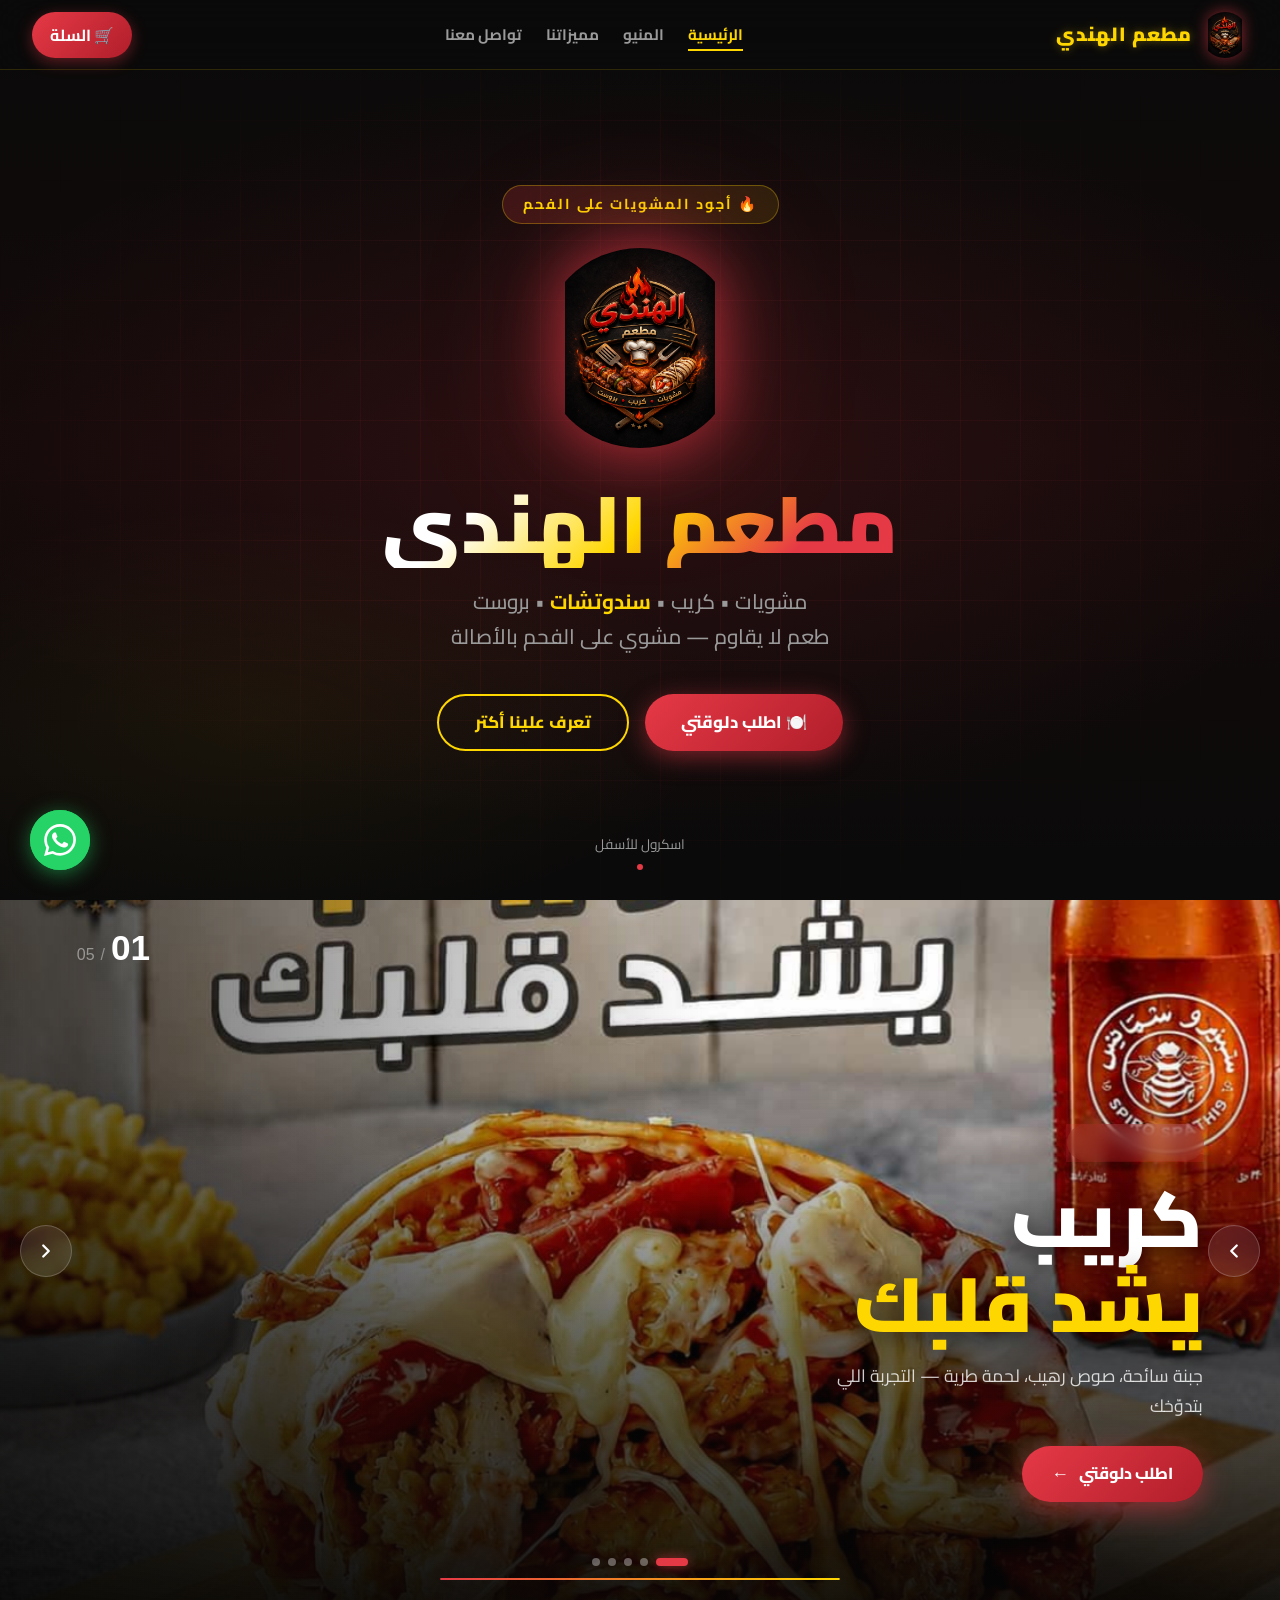
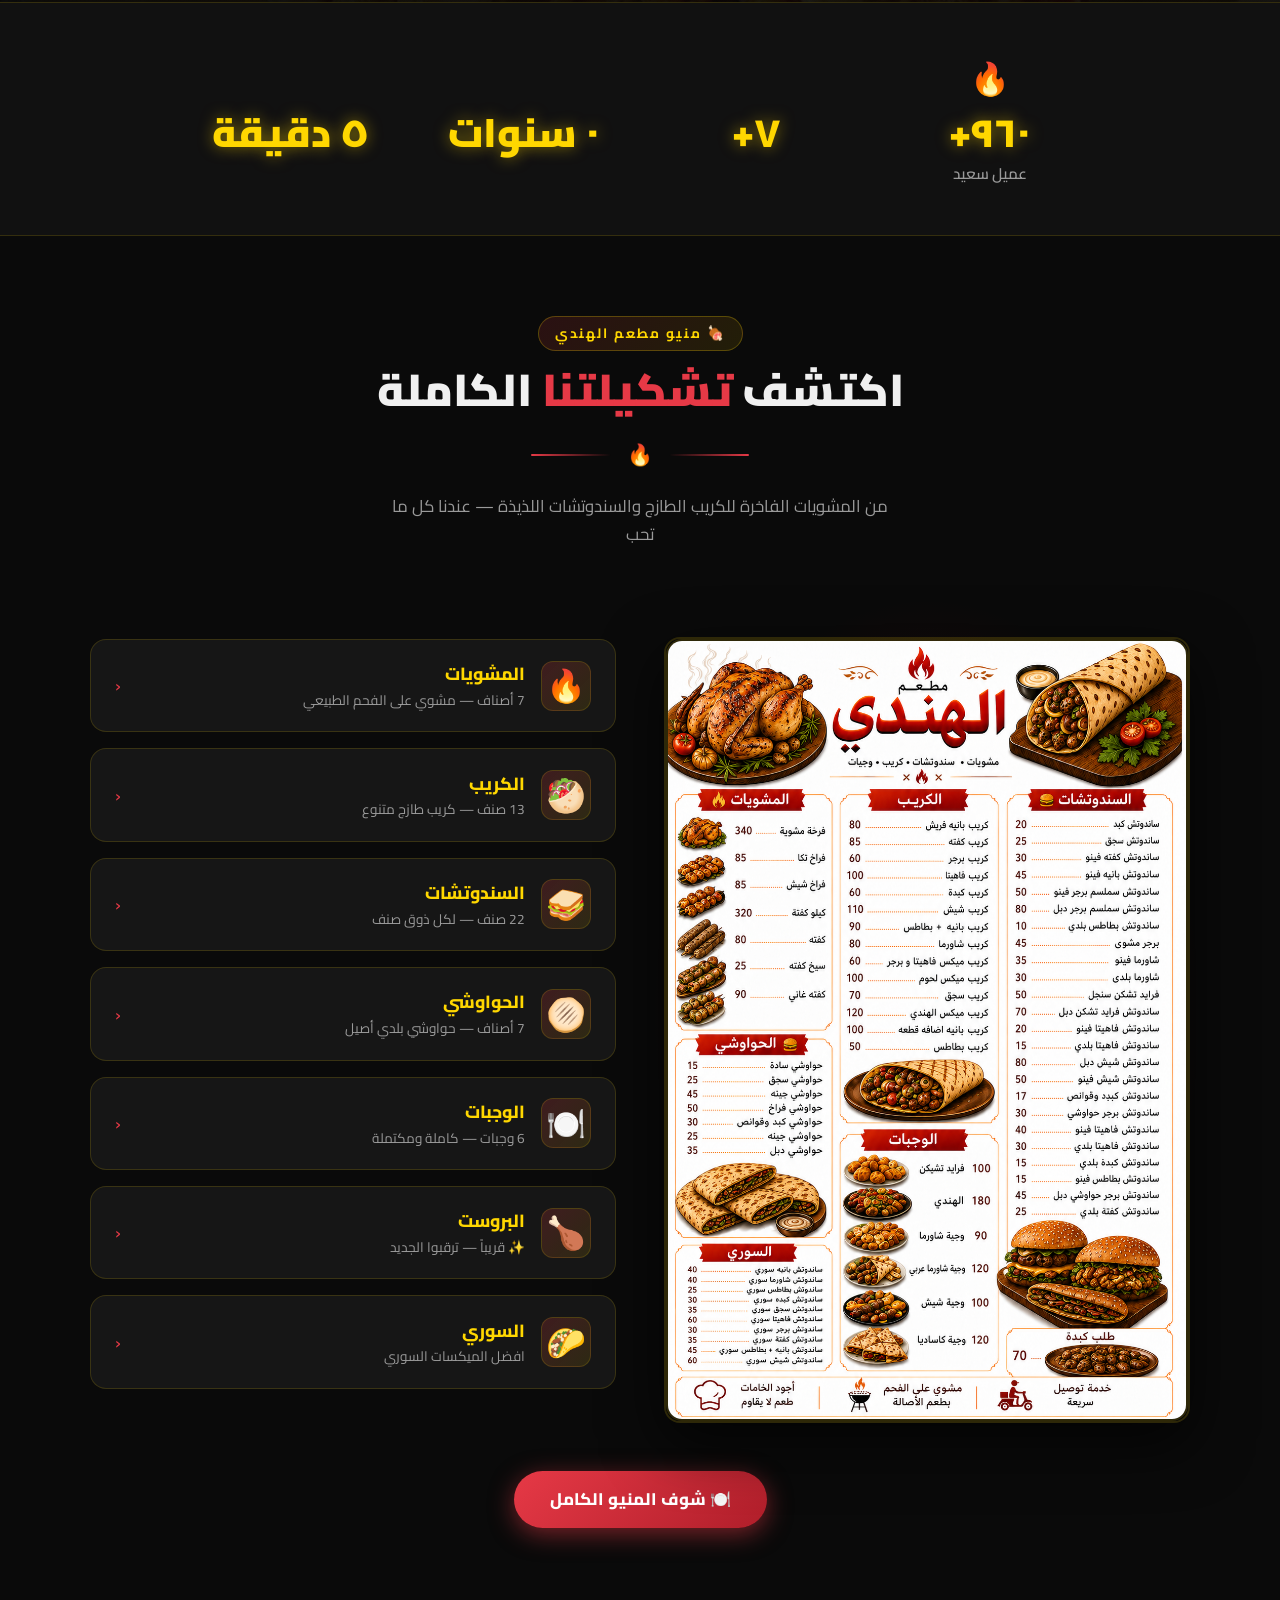
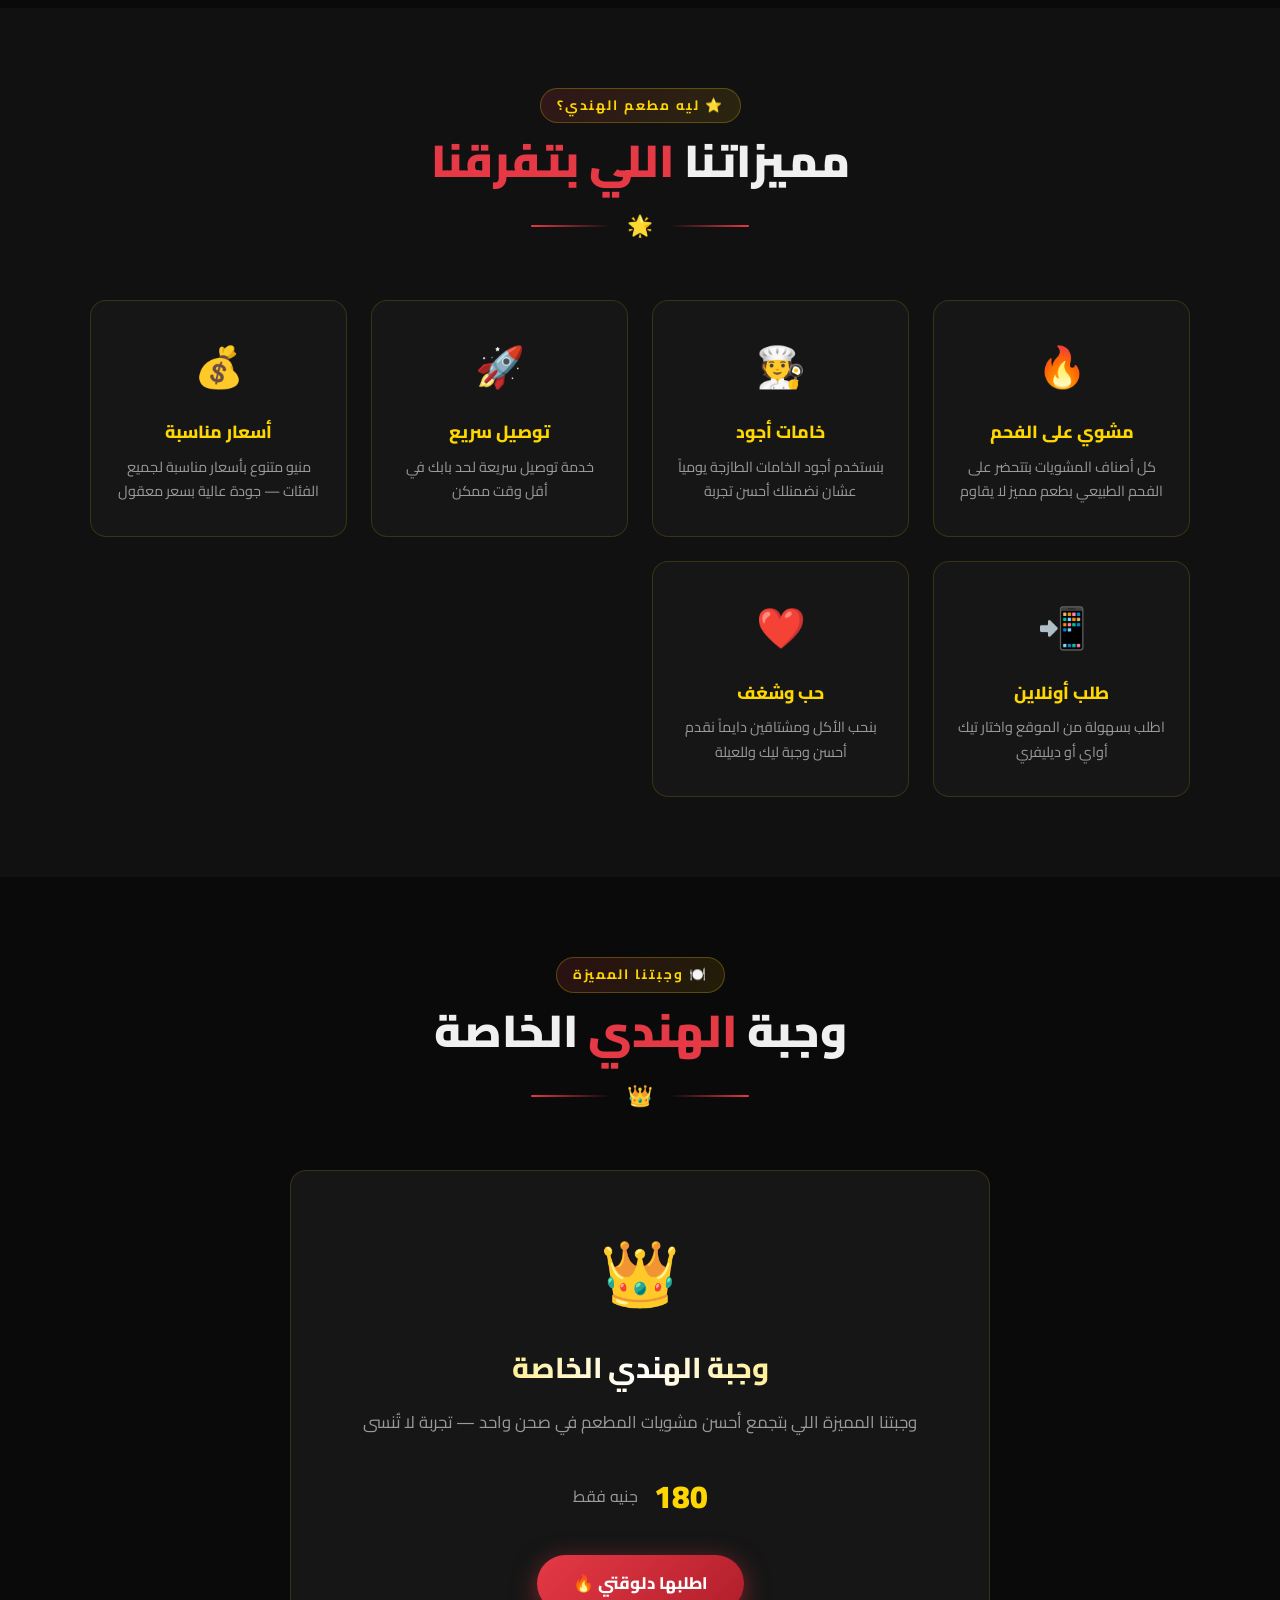
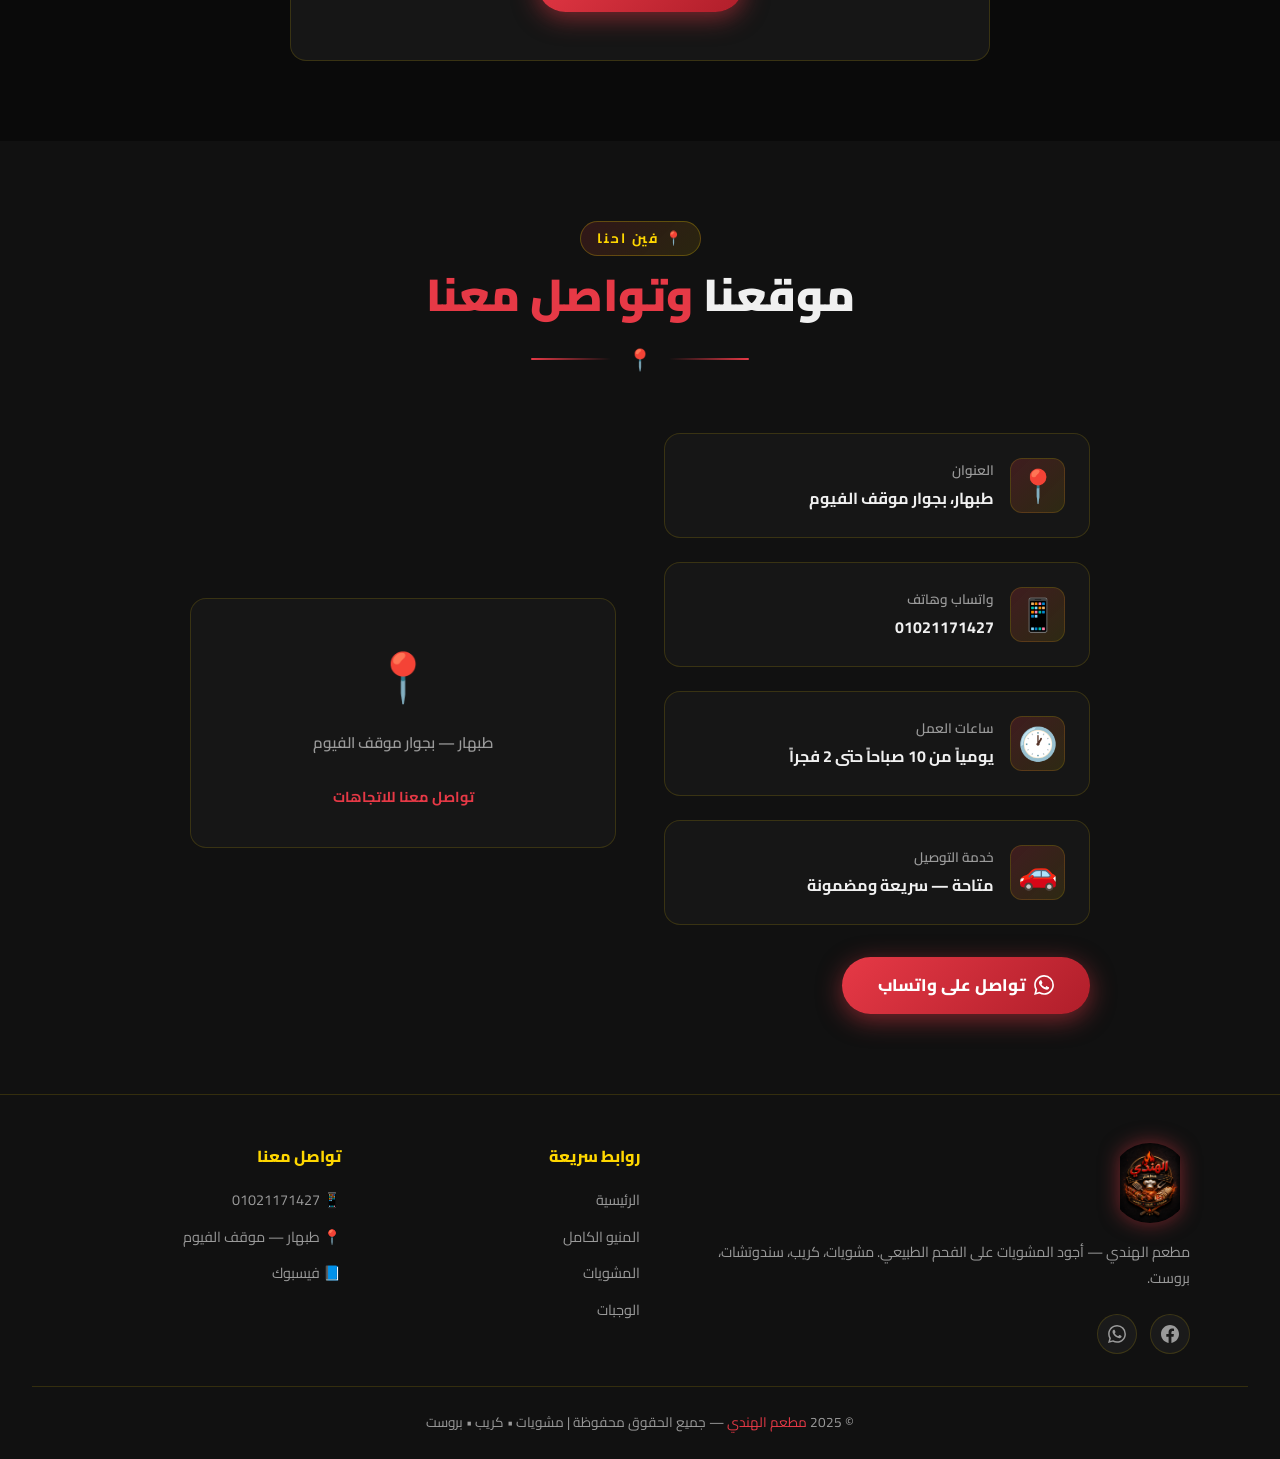
<file: index.html>
<!DOCTYPE html>
<html lang="ar" dir="rtl">
<head>
  <meta charset="UTF-8" />
  <meta name="viewport" content="width=device-width, initial-scale=1.0" />
  <title>مطعم الهندي - مشويات • كريب • بروست</title>
  <meta name="description" content="مطعم الهندي - أجود المشويات على الفحم بطعم لا يقاوم." />
  <link rel="stylesheet" href="css/style.css" />
  <link rel="stylesheet" href="css/animations.css" />
  <link rel="icon" type="image/png" href="favicon.png" />
</head>
<body>

<canvas id="particles-canvas"></canvas>

<nav class="navbar">
  <div class="nav-brand">
    <img src="images/logo.png" alt="مطعم الهندي" class="nav-logo" />
    <span class="nav-title">مطعم الهندي</span>
  </div>
  <div class="nav-links">
    <a href="/alhindi/" class="active">الرئيسية</a>
    <a href="menu.html">المنيو</a>
    <a href="#features">مميزاتنا</a>
    <a href="#location">تواصل معنا</a>
  </div>
  <div style="display:flex;align-items:center;gap:1rem;">
    <button id="cart-btn">🛒 السلة<span id="cart-badge"></span></button>
    <div class="hamburger"><span></span><span></span><span></span></div>
  </div>
</nav>

<div class="mobile-menu">
  <a href="/alhindi/">🏠 الرئيسية</a>
  <a href="menu.html">🍽️ المنيو</a>
  <a href="#features">⭐ مميزاتنا</a>
  <a href="#location">📍 تواصل معنا</a>
</div>

<section class="hero">
  <div class="hero-bg"></div>
  <div class="hero-grid"></div>
  <div class="hero-content">
    <div class="hero-badge">🔥 أجود المشويات على الفحم</div>
    <img src="images/logo.png" alt="مطعم الهندي" class="hero-logo logo-img" />
    <h1 class="hero-title fire-text">مطعم الهندي</h1>
    <p class="hero-sub">مشويات • كريب • <span>سندوتشات</span> • بروست<br/>طعم لا يقاوم — مشوي على الفحم بالأصالة</p>
    <div class="hero-btns">
      <a href="menu.html" class="btn-primary hero-btn">🍽️ اطلب دلوقتي</a>
      <a href="#about" class="btn-outline">تعرف علينا أكتر</a>
    </div>
  </div>
  <div class="hero-scroll"><span>اسكرول للأسفل</span><div class="scroll-dot"></div></div>
</section>

<!-- ===== FOOD SHOWCASE SLIDER ===== -->
<section class="food-showcase" id="food-showcase">

  <div class="showcase-slides">

    <div class="showcase-slide active" data-kb="1">
      <div class="slide-kenburns" style="background-image:url(images/food-slide1.jpg)"></div>
      <div class="slide-gradient"></div>
      <div class="slide-content">
        <span class="slide-tag">🥙 كريب الهندي</span>
        <h2 class="slide-heading">كريب<br/><em>يشد قلبك</em></h2>
        <p class="slide-sub">جبنة سائحة، صوص رهيب، لحمة طرية — التجربة اللي بتدوّخك</p>
        <a href="menu.html#كريب" class="slide-cta">اطلب دلوقتي <span>←</span></a>
      </div>
      <div class="slide-num"><span class="slide-cur">01</span><span class="slide-sep">/</span><span class="slide-tot">05</span></div>
    </div>

    <div class="showcase-slide" data-kb="2">
      <div class="slide-kenburns" style="background-image:url(images/food-slide2.jpg)"></div>
      <div class="slide-gradient"></div>
      <div class="slide-content">
        <span class="slide-tag">🔥 ميكس اللحوم</span>
        <h2 class="slide-heading">الملكي<br/><em>على أصوله</em></h2>
        <p class="slide-sub">ميكس سجق ولحمة مشوية في كريب ذهبي مقرمش</p>
        <a href="menu.html#كريب" class="slide-cta">اطلب دلوقتي <span>←</span></a>
      </div>
      <div class="slide-num"><span class="slide-cur">02</span><span class="slide-sep">/</span><span class="slide-tot">05</span></div>
    </div>

    <div class="showcase-slide" data-kb="3">
      <div class="slide-kenburns" style="background-image:url(images/food-slide3.jpg)"></div>
      <div class="slide-gradient"></div>
      <div class="slide-content">
        <span class="slide-tag">🍗 بانيه فريش</span>
        <h2 class="slide-heading">مقرمش<br/><em>لحد آخر نفس</em></h2>
        <p class="slide-sub">بانيه فراخ طازج مقلي طازة — هيبقى حاجتك الأثيرة</p>
        <a href="menu.html#كريب" class="slide-cta">اطلب دلوقتي <span>←</span></a>
      </div>
      <div class="slide-num"><span class="slide-cur">03</span><span class="slide-sep">/</span><span class="slide-tot">05</span></div>
    </div>

    <div class="showcase-slide" data-kb="4">
      <div class="slide-kenburns" style="background-image:url(images/food-slide4.jpg)"></div>
      <div class="slide-gradient"></div>
      <div class="slide-content">
        <span class="slide-tag">🍔 برجر الهندي</span>
        <h2 class="slide-heading">برجر<br/><em>على أعلى مستوى</em></h2>
        <p class="slide-sub">دبل باتي، جبنة شيدر، وصوص سيكريت بيتعمل عندنا بس</p>
        <a href="menu.html#سندوتشات" class="slide-cta">اطلب دلوقتي <span>←</span></a>
      </div>
      <div class="slide-num"><span class="slide-cur">04</span><span class="slide-sep">/</span><span class="slide-tot">05</span></div>
    </div>

    <div class="showcase-slide" data-kb="5">
      <div class="slide-kenburns" style="background-image:url(images/كريب\ براند.jpg)"></div>
      <div class="slide-gradient"></div>
      <div class="slide-content">
        <span class="slide-tag">👑 كريب ميكس </span>
        <h2 class="slide-heading">طعم<br/><em>على أصوله</em></h2>
        <p class="slide-sub">الهندي بيقدملك تجربة أكل ما تنساهاش — خامة عالية وطعم أصلي</p>
        <a href="menu.html" class="slide-cta">شوف المنيو الكامل <span>←</span></a>
      </div>
      <div class="slide-num"><span class="slide-cur">05</span><span class="slide-sep">/</span><span class="slide-tot">05</span></div>
    </div>

  </div>

  <!-- arrows -->
  <button class="showcase-arrow sc-prev" aria-label="السابق">
    <svg viewBox="0 0 24 24"><path d="M9 18l6-6-6-6"/></svg>
  </button>
  <button class="showcase-arrow sc-next" aria-label="التالي">
    <svg viewBox="0 0 24 24"><path d="M15 18l-6-6 6-6"/></svg>
  </button>

  <!-- dots + progress bar -->
  <div class="showcase-footer">
    <div class="showcase-dots">
      <button class="sc-dot active" data-idx="0"></button>
      <button class="sc-dot" data-idx="1"></button>
      <button class="sc-dot" data-idx="2"></button>
      <button class="sc-dot" data-idx="3"></button>
      <button class="sc-dot" data-idx="4"></button>
    </div>
    <div class="sc-progress-wrap"><div class="sc-progress-bar"></div></div>
  </div>

</section>

<section class="stats-section" id="about">
  <div class="stats-grid stagger-children">
    <div class="stat-item reveal"><span class="stat-icon">🔥</span><span class="stat-num" data-count="5000" data-suffix="+">0</span><span class="stat-label">عميل سعيد</span></div>
    <div class="stat-item reveal"><span class="stat-icon">🍽️</span><span class="stat-num" data-count="40" data-suffix="+">0</span><span class="stat-label">صنف في المنيو</span></div>
    <div class="stat-item reveal"><span class="stat-icon">⭐</span><span class="stat-num" data-count="3" data-suffix=" سنوات">0</span><span class="stat-label">خبرة وتميز</span></div>
    <div class="stat-item reveal"><span class="stat-icon">🚀</span><span class="stat-num" data-count="30" data-suffix=" دقيقة">0</span><span class="stat-label">أسرع توصيل</span></div>
  </div>
</section>

<section class="section" id="menu-preview">
  <div class="section-header">
    <span class="section-tag">🍖 منيو مطعم الهندي</span>
    <h2 class="section-title">اكتشف <span>تشكيلتنا</span> الكاملة</h2>
    <div class="divider"><div class="divider-line"></div><span class="divider-icon">🔥</span><div class="divider-line"></div></div>
    <p class="section-desc">من المشويات الفاخرة للكريب الطازج والسندوتشات اللذيذة — عندنا كل ما تحب</p>
  </div>
  <div class="menu-preview-grid">
    <div class="menu-image-wrap reveal-left">
      <div class="menu-full-image-wrapper">
        <img src="images/المنيو.png" alt="منيو مطعم الهندي" class="menu-full-image" onclick="window.location.href='menu.html'" />
      </div>
    </div>
    <div class="menu-categories-preview reveal-right stagger-children">
      <a href="menu.html#مشويات" class="menu-cat-preview"><div class="menu-cat-icon">🔥</div><div class="menu-cat-info"><div class="menu-cat-name">المشويات</div><div class="menu-cat-count">7 أصناف — مشوي على الفحم الطبيعي</div></div><span class="menu-cat-arrow">‹</span></a>
      <a href="menu.html#كريب" class="menu-cat-preview"><div class="menu-cat-icon">🥙</div><div class="menu-cat-info"><div class="menu-cat-name">الكريب</div><div class="menu-cat-count">13 صنف — كريب طازج متنوع</div></div><span class="menu-cat-arrow">‹</span></a>
      <a href="menu.html#سندوتشات" class="menu-cat-preview"><div class="menu-cat-icon">🥪</div><div class="menu-cat-info"><div class="menu-cat-name">السندوتشات</div><div class="menu-cat-count">22 صنف — لكل ذوق صنف</div></div><span class="menu-cat-arrow">‹</span></a>
      <a href="menu.html#حواوشي" class="menu-cat-preview"><div class="menu-cat-icon">🫓</div><div class="menu-cat-info"><div class="menu-cat-name">الحواوشي</div><div class="menu-cat-count">7 أصناف — حواوشي بلدي أصيل</div></div><span class="menu-cat-arrow">‹</span></a>
      <a href="menu.html#وجبات" class="menu-cat-preview"><div class="menu-cat-icon">🍽️</div><div class="menu-cat-info"><div class="menu-cat-name">الوجبات</div><div class="menu-cat-count">6 وجبات — كاملة ومكتملة</div></div><span class="menu-cat-arrow">‹</span></a>
      <a href="menu.html#بروست" class="menu-cat-preview"><div class="menu-cat-icon">🍗</div><div class="menu-cat-info"><div class="menu-cat-name">البروست</div><div class="menu-cat-count">✨ قريباً — ترقبوا الجديد</div></div><span class="menu-cat-arrow">‹</span></a>
      <a href="menu.html#سوري" class="menu-cat-preview"><div class="menu-cat-icon">🌮</div><div class="menu-cat-info"><div class="menu-cat-name">السوري</div><div class="menu-cat-count"> افضل الميكسات السوري </div></div><span class="menu-cat-arrow">‹</span></a>

    </div>
  </div>
  <div style="text-align:center;margin-top:3rem;"><a href="menu.html" class="btn-primary" style="display:inline-flex;">🍽️ شوف المنيو الكامل</a></div>
</section>

<section class="section" id="features" style="background:var(--bg-2);">
  <div class="section-header">
    <span class="section-tag">⭐ ليه مطعم الهندي؟</span>
    <h2 class="section-title">مميزاتنا <span>اللي بتفرقنا</span></h2>
    <div class="divider"><div class="divider-line"></div><span class="divider-icon">🌟</span><div class="divider-line"></div></div>
  </div>
  <div class="features-grid stagger-children">
    <div class="feature-card reveal"><span class="feature-icon">🔥</span><h3 class="feature-title">مشوي على الفحم</h3><p class="feature-desc">كل أصناف المشويات بتتحضر على الفحم الطبيعي بطعم مميز لا يقاوم</p></div>
    <div class="feature-card reveal"><span class="feature-icon">🧑‍🍳</span><h3 class="feature-title">خامات أجود</h3><p class="feature-desc">بنستخدم أجود الخامات الطازجة يومياً عشان نضمنلك أحسن تجربة</p></div>
    <div class="feature-card reveal"><span class="feature-icon">🚀</span><h3 class="feature-title">توصيل سريع</h3><p class="feature-desc">خدمة توصيل سريعة لحد بابك في أقل وقت ممكن</p></div>
    <div class="feature-card reveal"><span class="feature-icon">💰</span><h3 class="feature-title">أسعار مناسبة</h3><p class="feature-desc">منيو متنوع بأسعار مناسبة لجميع الفئات — جودة عالية بسعر معقول</p></div>
    <div class="feature-card reveal"><span class="feature-icon">📲</span><h3 class="feature-title">طلب أونلاين</h3><p class="feature-desc">اطلب بسهولة من الموقع واختار تيك أواي أو ديليفري</p></div>
    <div class="feature-card reveal"><span class="feature-icon">❤️</span><h3 class="feature-title">حب وشغف</h3><p class="feature-desc">بنحب الأكل ومشتاقين دايماً نقدم أحسن وجبة ليك وللعيلة</p></div>
  </div>
</section>

<section class="section">
  <div class="section-header">
    <span class="section-tag">🍽️ وجبتنا المميزة</span>
    <h2 class="section-title">وجبة <span>الهندي</span> الخاصة</h2>
    <div class="divider"><div class="divider-line"></div><span class="divider-icon">👑</span><div class="divider-line"></div></div>
  </div>
  <div style="max-width:700px;margin:0 auto;text-align:center;">
    <div class="feature-card reveal" style="padding:3rem 2rem;">
      <span class="feature-icon" style="font-size:4rem;">👑</span>
      <h3 class="feature-title shimmer-text" style="font-size:1.8rem;margin-bottom:1rem;">وجبة الهندي الخاصة</h3>
      <p class="feature-desc" style="font-size:1.05rem;margin-bottom:2rem;">وجبتنا المميزة اللي بتجمع أحسن مشويات المطعم في صحن واحد — تجربة لا تُنسى</p>
      <div style="display:flex;align-items:center;justify-content:center;gap:1rem;margin-bottom:2rem;">
        <span style="font-size:2rem;font-weight:900;color:var(--gold);">180</span>
        <span style="color:var(--text-muted);font-size:1rem;">جنيه فقط</span>
      </div>
      <a href="menu.html" class="btn-primary" style="display:inline-flex;margin:0 auto;">اطلبها دلوقتي 🔥</a>
    </div>
  </div>
</section>

<section class="section location-section" id="location">
  <div class="section-header">
    <span class="section-tag">📍 فين احنا</span>
    <h2 class="section-title">موقعنا <span>وتواصل معنا</span></h2>
    <div class="divider"><div class="divider-line"></div><span class="divider-icon">📍</span><div class="divider-line"></div></div>
  </div>
  <div class="location-content">
    <div class="location-info">
      <div class="location-card reveal"><div class="location-icon">📍</div><div class="location-text"><strong>العنوان</strong><span>طبهار، بجوار موقف الفيوم</span></div></div>
      <div class="location-card reveal"><div class="location-icon">📱</div><div class="location-text"><strong>واتساب وهاتف</strong><span>01021171427</span></div></div>
      <div class="location-card reveal"><div class="location-icon">🕐</div><div class="location-text"><strong>ساعات العمل</strong><span>يومياً من 10 صباحاً حتى 2 فجراً</span></div></div>
      <div class="location-card reveal"><div class="location-icon">🚗</div><div class="location-text"><strong>خدمة التوصيل</strong><span>متاحة — سريعة ومضمونة</span></div></div>
      <div style="margin-top:0.5rem;">
        <a href="https://wa.me/201021171427" target="_blank" class="btn-primary" style="display:inline-flex;gap:8px;">
          <svg width="20" height="20" viewBox="0 0 24 24" fill="currentColor"><path d="M17.472 14.382c-.297-.149-1.758-.867-2.03-.967-.273-.099-.471-.148-.67.15-.197.297-.767.966-.94 1.164-.173.199-.347.223-.644.075-.297-.15-1.255-.463-2.39-1.475-.883-.788-1.48-1.761-1.653-2.059-.173-.297-.018-.458.13-.606.134-.133.298-.347.446-.52.149-.174.198-.298.298-.497.099-.198.05-.371-.025-.52-.075-.149-.669-1.612-.916-2.207-.242-.579-.487-.5-.669-.51-.173-.008-.371-.01-.57-.01-.198 0-.52.074-.792.372-.272.297-1.04 1.016-1.04 2.479 0 1.462 1.065 2.875 1.213 3.074.149.198 2.096 3.2 5.077 4.487.709.306 1.262.489 1.694.625.712.227 1.36.195 1.871.118.571-.085 1.758-.719 2.006-1.413.248-.694.248-1.289.173-1.413-.074-.124-.272-.198-.57-.347m-5.421 7.403h-.004a9.87 9.87 0 01-5.031-1.378l-.361-.214-3.741.982.998-3.648-.235-.374a9.86 9.86 0 01-1.51-5.26c.001-5.45 4.436-9.884 9.888-9.884 2.64 0 5.122 1.03 6.988 2.898a9.825 9.825 0 012.893 6.994c-.003 5.45-4.437 9.884-9.885 9.884m8.413-18.297A11.815 11.815 0 0012.05 0C5.495 0 .16 5.335.157 11.892c0 2.096.547 4.142 1.588 5.945L.057 24l6.305-1.654a11.882 11.882 0 005.683 1.448h.005c6.554 0 11.89-5.335 11.893-11.893a11.821 11.821 0 00-3.48-8.413z"/></svg>
          تواصل على واتساب
        </a>
      </div>
    </div>
    <div class="location-map reveal-right">
      <div class="map-placeholder">
        <div class="map-pin">📍</div>
        <div class="map-text">طبهار — بجوار موقف الفيوم</div>
        <br/>
        <a href="https://wa.me/201021171427?text=مرحبا، عايز أعرف العنوان" target="_blank" style="color:var(--primary);font-weight:700;font-size:0.9rem;">تواصل معنا للاتجاهات</a>
      </div>
    </div>
  </div>
</section>

<footer>
  <div class="footer-content">
    <div class="footer-brand">
      <img src="images/logo.png" alt="مطعم الهندي" class="footer-logo" />
      <p class="footer-desc">مطعم الهندي — أجود المشويات على الفحم الطبيعي. مشويات، كريب، سندوتشات، بروست.</p>
      <div class="footer-social">
        <a href="https://www.facebook.com/profile.php?id=61551249076031" target="_blank" class="social-icon">
          <svg width="18" height="18" viewBox="0 0 24 24" fill="currentColor"><path d="M24 12.073c0-6.627-5.373-12-12-12s-12 5.373-12 12c0 5.99 4.388 10.954 10.125 11.854v-8.385H7.078v-3.47h3.047V9.43c0-3.007 1.792-4.669 4.533-4.669 1.312 0 2.686.235 2.686.235v2.953H15.83c-1.491 0-1.956.925-1.956 1.874v2.25h3.328l-.532 3.47h-2.796v8.385C19.612 23.027 24 18.062 24 12.073z"/></svg>
        </a>
        <a href="https://wa.me/201021171427" target="_blank" class="social-icon">
          <svg width="18" height="18" viewBox="0 0 24 24" fill="currentColor"><path d="M17.472 14.382c-.297-.149-1.758-.867-2.03-.967-.273-.099-.471-.148-.67.15-.197.297-.767.966-.94 1.164-.173.199-.347.223-.644.075-.297-.15-1.255-.463-2.39-1.475-.883-.788-1.48-1.761-1.653-2.059-.173-.297-.018-.458.13-.606.134-.133.298-.347.446-.52.149-.174.198-.298.298-.497.099-.198.05-.371-.025-.52-.075-.149-.669-1.612-.916-2.207-.242-.579-.487-.5-.669-.51-.173-.008-.371-.01-.57-.01-.198 0-.52.074-.792.372-.272.297-1.04 1.016-1.04 2.479 0 1.462 1.065 2.875 1.213 3.074.149.198 2.096 3.2 5.077 4.487.709.306 1.262.489 1.694.625.712.227 1.36.195 1.871.118.571-.085 1.758-.719 2.006-1.413.248-.694.248-1.289.173-1.413-.074-.124-.272-.198-.57-.347m-5.421 7.403h-.004a9.87 9.87 0 01-5.031-1.378l-.361-.214-3.741.982.998-3.648-.235-.374a9.86 9.86 0 01-1.51-5.26c.001-5.45 4.436-9.884 9.888-9.884 2.64 0 5.122 1.03 6.988 2.898a9.825 9.825 0 012.893 6.994c-.003 5.45-4.437 9.884-9.885 9.884m8.413-18.297A11.815 11.815 0 0012.05 0C5.495 0 .16 5.335.157 11.892c0 2.096.547 4.142 1.588 5.945L.057 24l6.305-1.654a11.882 11.882 0 005.683 1.448h.005c6.554 0 11.89-5.335 11.893-11.893a11.821 11.821 0 00-3.48-8.413z"/></svg>
        </a>
      </div>
    </div>
    <div class="footer-col">
      <h4>روابط سريعة</h4>
      <ul>
        <li><a href="/alhindi/">الرئيسية</a></li>
        <li><a href="menu.html">المنيو الكامل</a></li>
        <li><a href="menu.html#مشويات">المشويات</a></li>
        <li><a href="menu.html#وجبات">الوجبات</a></li>
      </ul>
    </div>
    <div class="footer-col">
      <h4>تواصل معنا</h4>
      <ul>
        <li><a href="https://wa.me/201021171427" target="_blank">📱 01021171427</a></li>
        <li><a href="#">📍 طبهار — موقف الفيوم</a></li>
        <li><a href="https://www.facebook.com/profile.php?id=61551249076031" target="_blank">📘 فيسبوك</a></li>
      </ul>
    </div>
  </div>
  <div class="footer-bottom"><p>© 2025 <span>مطعم الهندي</span> — جميع الحقوق محفوظة | مشويات • كريب • بروست</p></div>
</footer>

<div class="cart-overlay" id="cart-overlay">
  <div class="cart-panel">
    <div class="cart-header"><span class="cart-title">🛒 سلة الطلبات</span><button class="close-btn" id="close-cart-btn">✕</button></div>
    <div class="cart-items" id="cart-items"></div>
    <div class="cart-footer">
      <div class="cart-total-row"><span class="cart-total-label">الإجمالي:</span><span class="cart-total-value"><span id="cart-total">0</span> <span class="cart-total-currency">جنيه</span></span></div>
      <button id="checkout-btn">🎉 إتمام الطلب</button>
    </div>
  </div>
</div>

<div class="order-form-overlay" id="order-form-overlay">
  <div class="order-form-panel">
    <div class="form-header"><span class="form-title">📋 بيانات الطلب</span><button class="close-btn" id="close-form-btn">✕</button></div>
    <form id="order-form">
      <div class="order-type-btns">
        <div class="order-type-btn"><input type="radio" name="order-type" id="takeaway" value="takeaway" checked /><label for="takeaway"><span class="order-type-icon">🏪</span>استلام من المطعم</label></div>
        <div class="order-type-btn"><input type="radio" name="order-type" id="delivery" value="delivery" /><label for="delivery"><span class="order-type-icon">🛵</span>توصيل للبيت</label></div>
      </div>
      <div class="form-group"><label for="customer-name">الاسم الكريم *</label><input type="text" id="customer-name" placeholder="اكتب اسمك هنا..." required /></div>
      <div class="form-group"><label for="customer-phone">رقم الهاتف *</label><input type="tel" id="customer-phone" placeholder="01XXXXXXXXX" required /></div>
      <div id="delivery-fields">
        <div class="form-group"><label for="customer-address">عنوان التوصيل *</label><textarea id="customer-address" rows="2" placeholder="اكتب عنوانك بالتفصيل..."></textarea></div>
      </div>
      <div class="form-group"><label for="order-notes">ملاحظات (اختياري)</label><textarea id="order-notes" rows="2" placeholder="أي تعليمات خاصة..."></textarea></div>
      <button type="submit" id="submit-order-btn">✅ تأكيد الطلب</button>
    </form>
  </div>
</div>

<div class="success-modal" id="success-modal">
  <div class="success-panel">
    <span class="success-icon">🎉</span>
    <h2 class="success-title">تم استلام طلبك بنجاح!</h2>
    <p class="success-msg">جاري تجهيز طلبك الآن 🔥<br/>سيتم التواصل معك قريباً</p>
    <div class="success-order-id">رقم الطلب: <span id="success-order-id"></span></div><br/>
    <button id="close-success-btn">رائع! 👍</button>
  </div>
</div>

<canvas id="confetti-canvas"></canvas>

<a href="https://wa.me/201021171427?text=مرحبا مطعم الهندي، عايز أطلب" target="_blank" class="whatsapp-float">
  <svg viewBox="0 0 24 24"><path d="M17.472 14.382c-.297-.149-1.758-.867-2.03-.967-.273-.099-.471-.148-.67.15-.197.297-.767.966-.94 1.164-.173.199-.347.223-.644.075-.297-.15-1.255-.463-2.39-1.475-.883-.788-1.48-1.761-1.653-2.059-.173-.297-.018-.458.13-.606.134-.133.298-.347.446-.52.149-.174.198-.298.298-.497.099-.198.05-.371-.025-.52-.075-.149-.669-1.612-.916-2.207-.242-.579-.487-.5-.669-.51-.173-.008-.371-.01-.57-.01-.198 0-.52.074-.792.372-.272.297-1.04 1.016-1.04 2.479 0 1.462 1.065 2.875 1.213 3.074.149.198 2.096 3.2 5.077 4.487.709.306 1.262.489 1.694.625.712.227 1.36.195 1.871.118.571-.085 1.758-.719 2.006-1.413.248-.694.248-1.289.173-1.413-.074-.124-.272-.198-.57-.347m-5.421 7.403h-.004a9.87 9.87 0 01-5.031-1.378l-.361-.214-3.741.982.998-3.648-.235-.374a9.86 9.86 0 01-1.51-5.26c.001-5.45 4.436-9.884 9.888-9.884 2.64 0 5.122 1.03 6.988 2.898a9.825 9.825 0 012.893 6.994c-.003 5.45-4.437 9.884-9.885 9.884m8.413-18.297A11.815 11.815 0 0012.05 0C5.495 0 .16 5.335.157 11.892c0 2.096.547 4.142 1.588 5.945L.057 24l6.305-1.654a11.882 11.882 0 005.683 1.448h.005c6.554 0 11.89-5.335 11.893-11.893a11.821 11.821 0 00-3.48-8.413z"/></svg>
  <span class="whatsapp-tooltip">اطلب على واتساب</span>
</a>

<script src="js/menu-data.js"></script>
<script src="js/cart.js"></script>
<script src="js/main.js"></script>
<script src="js/showcase.js"></script>
</body>
</html>
</file>
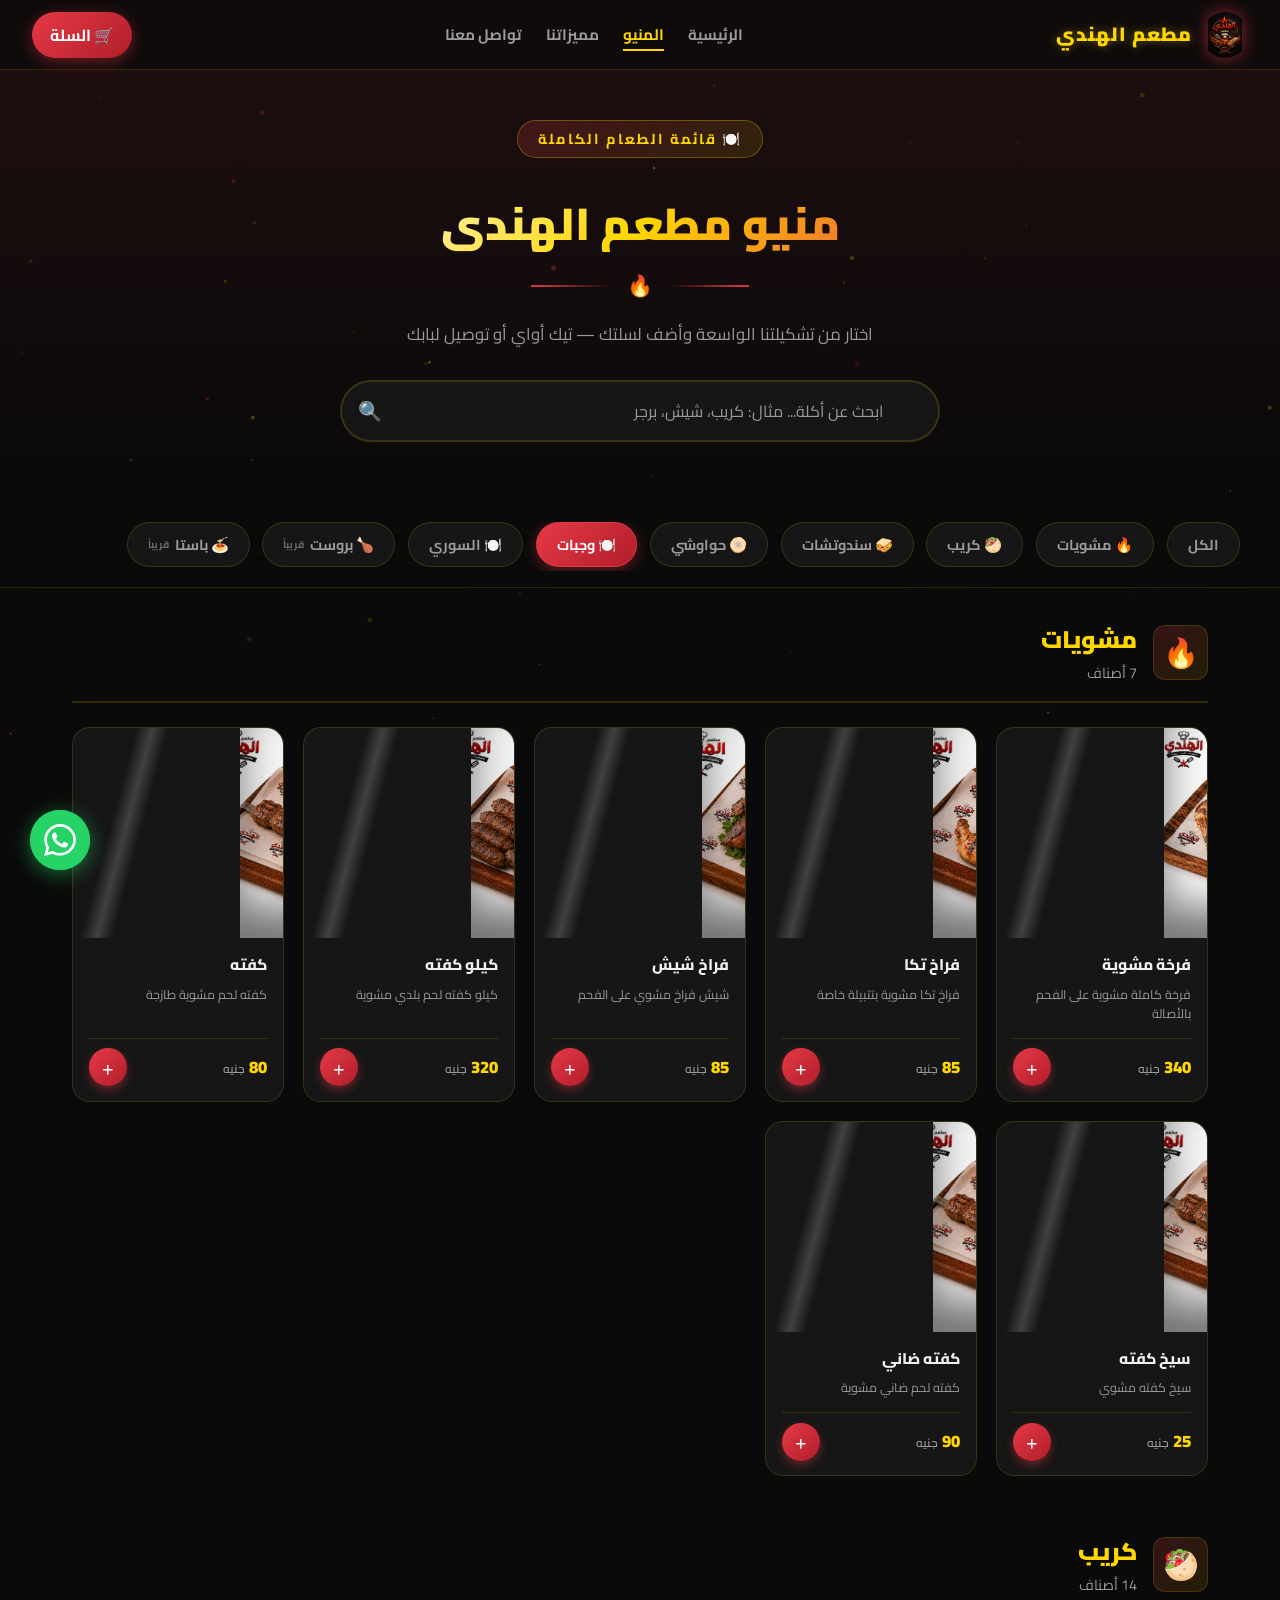
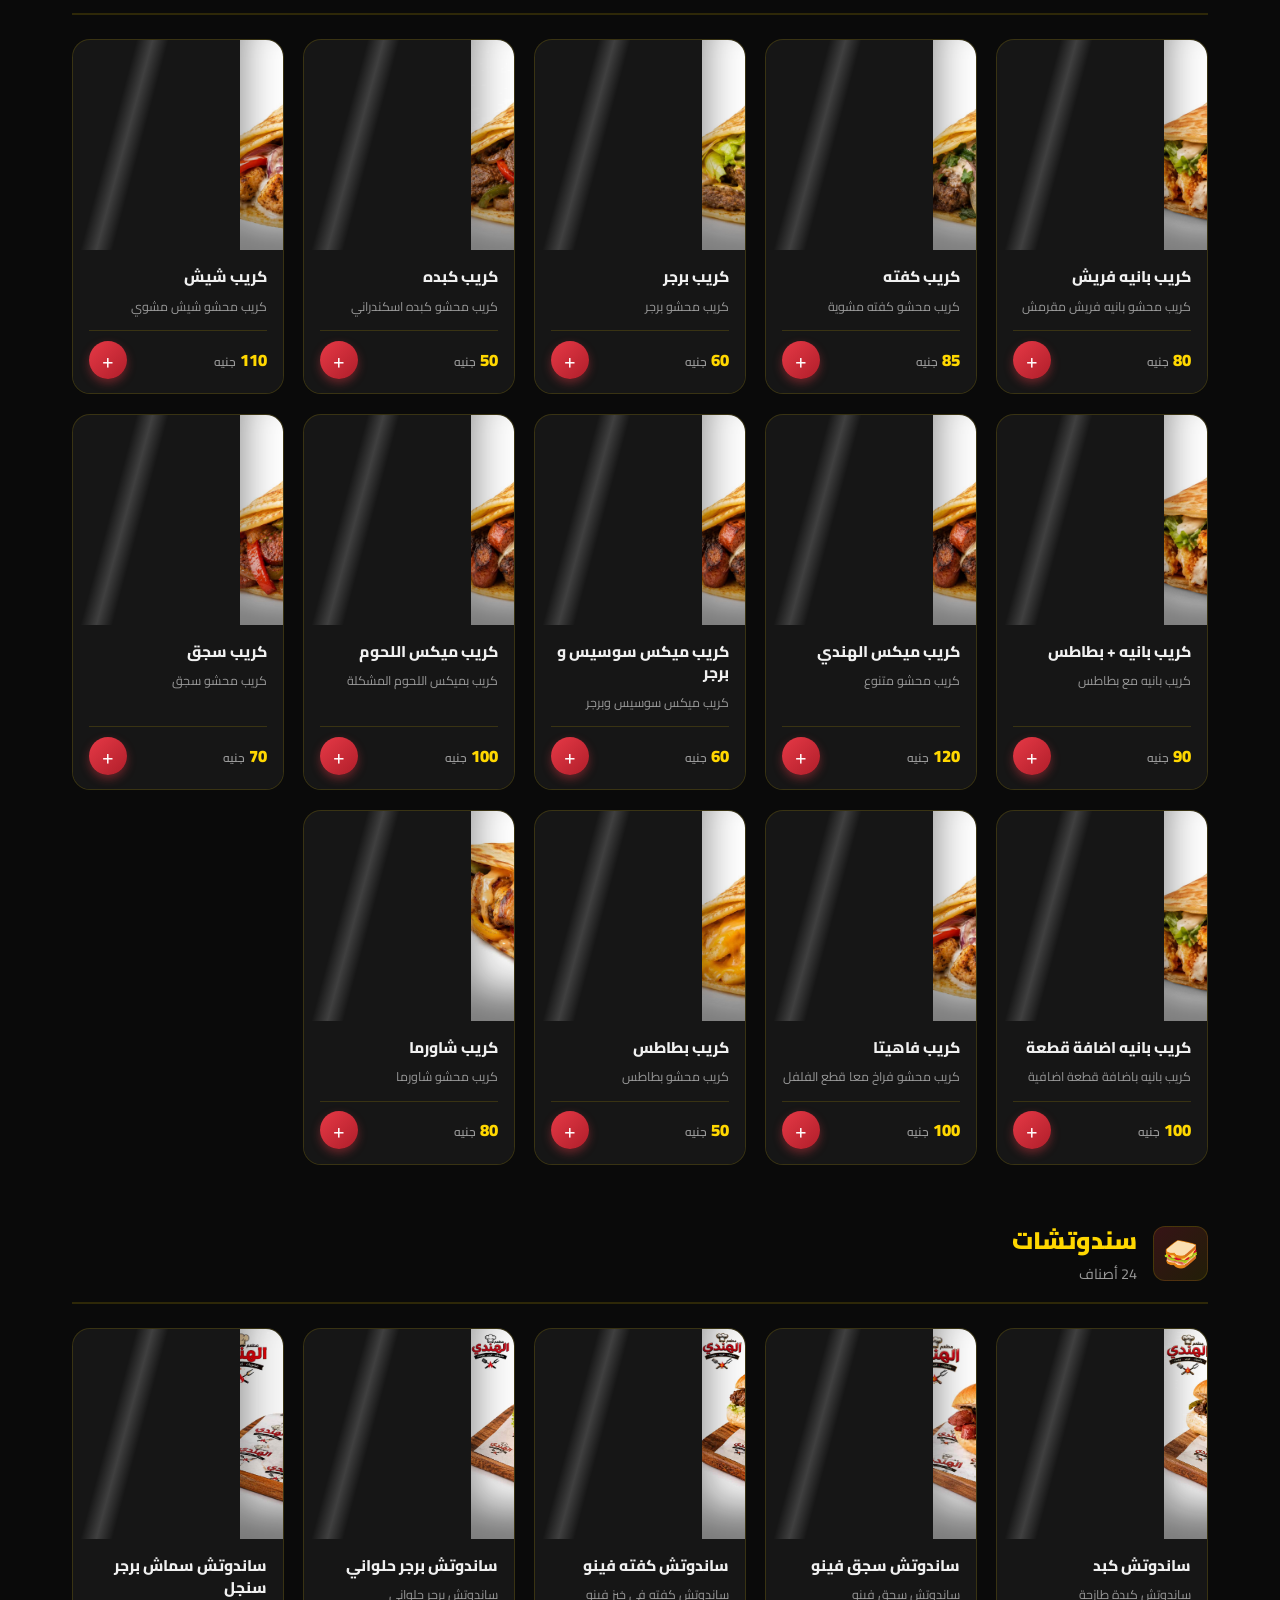
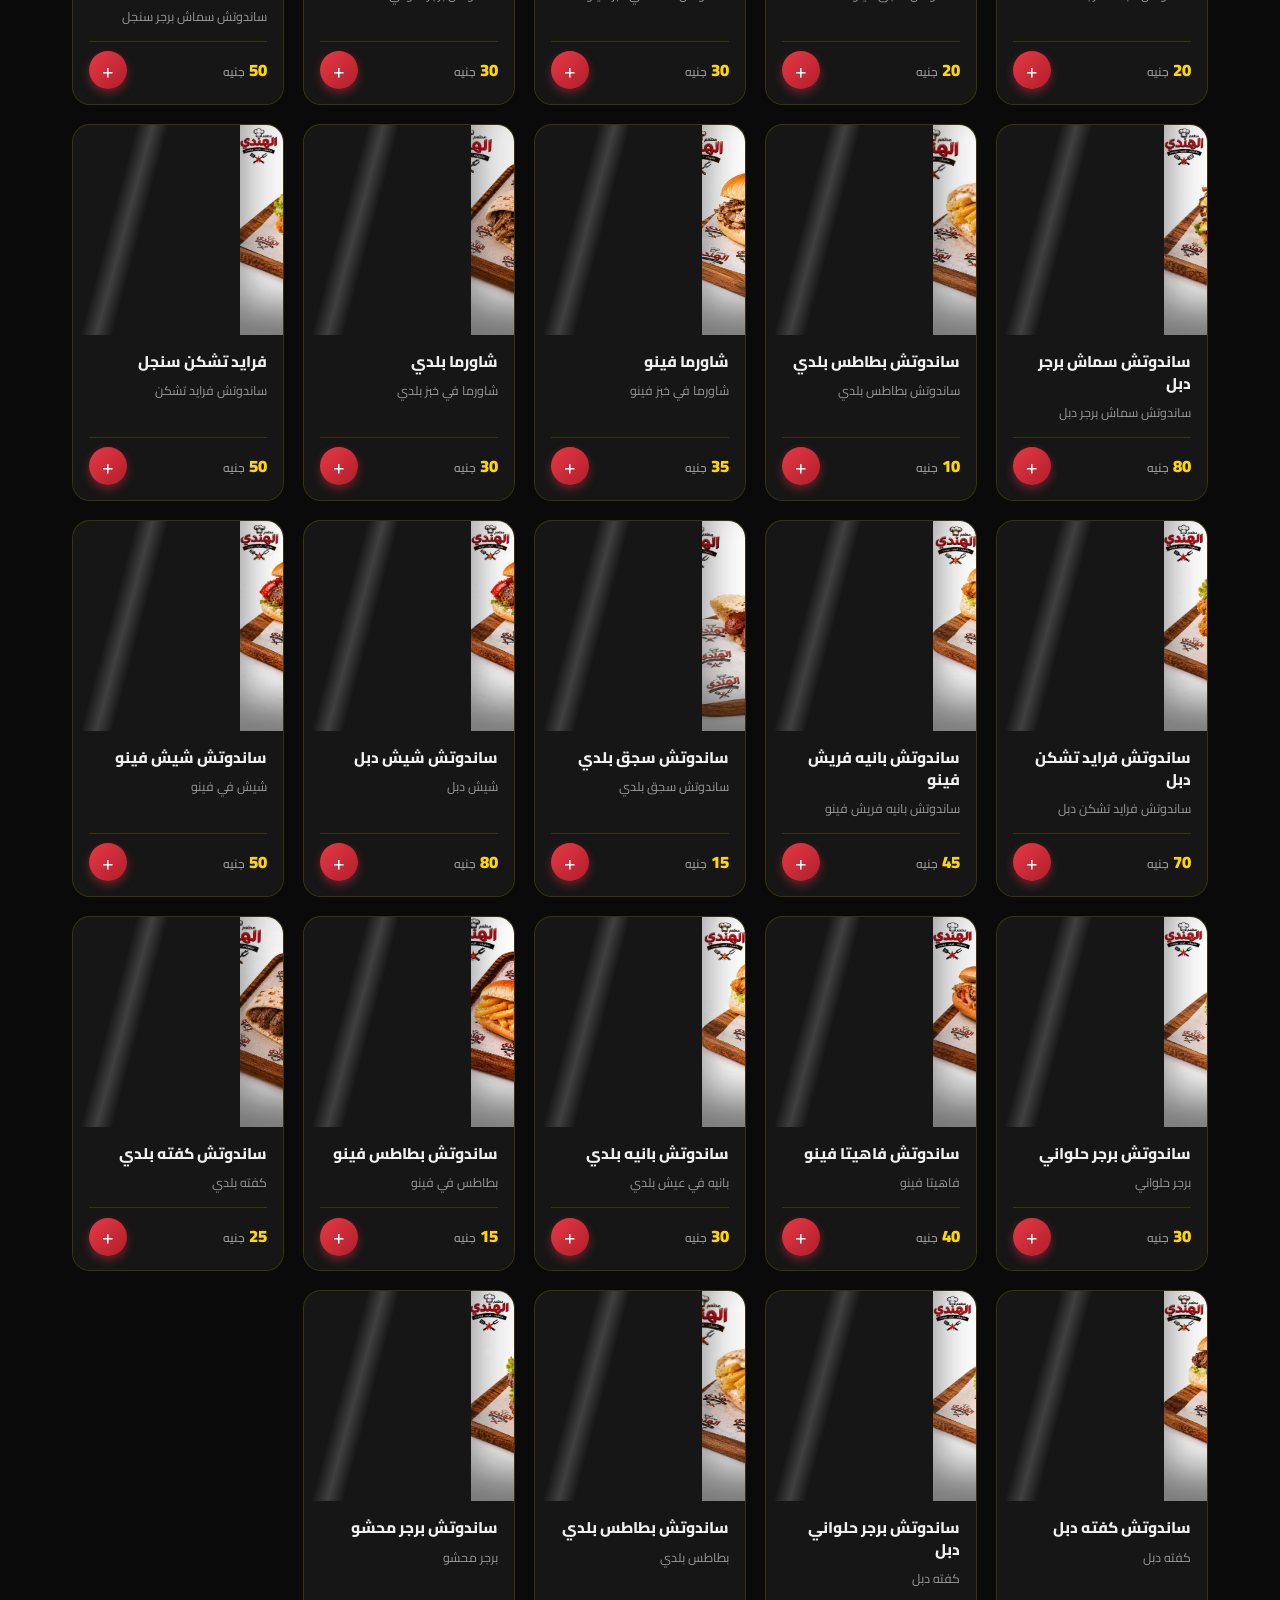
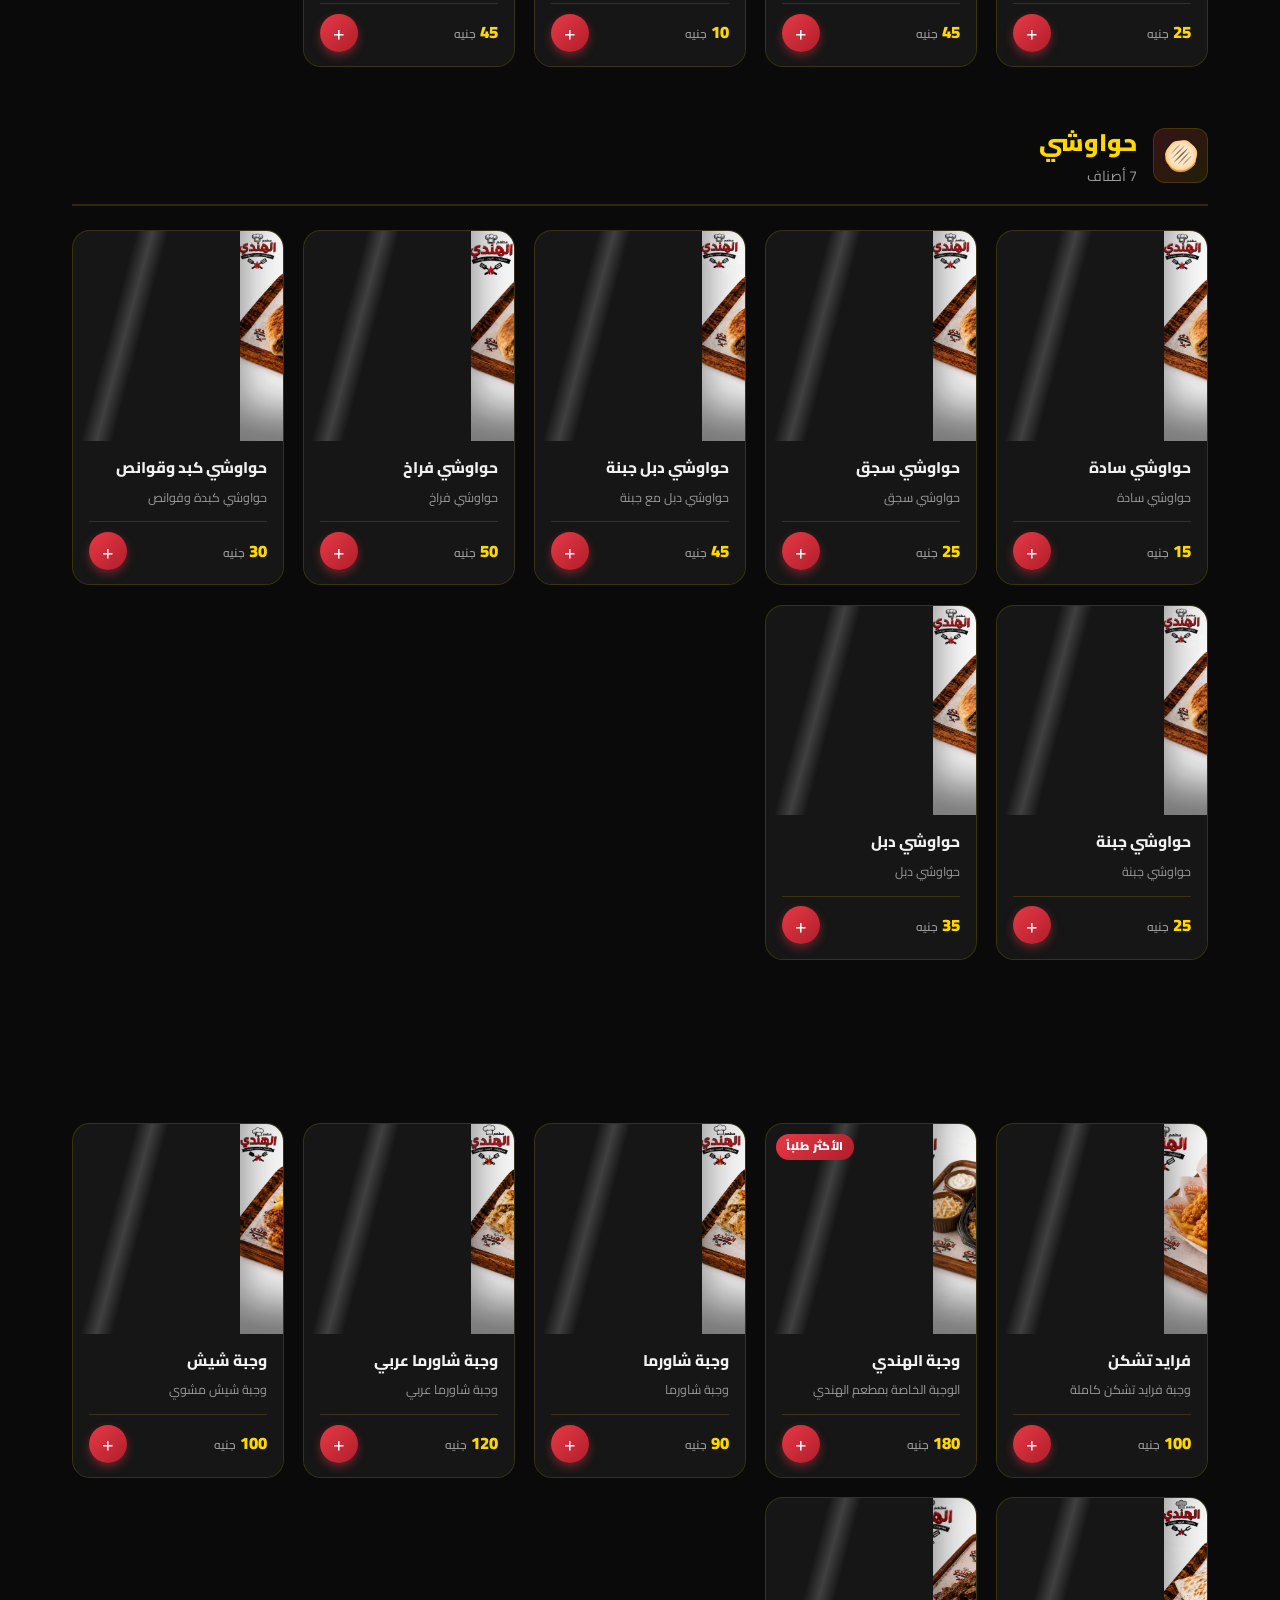
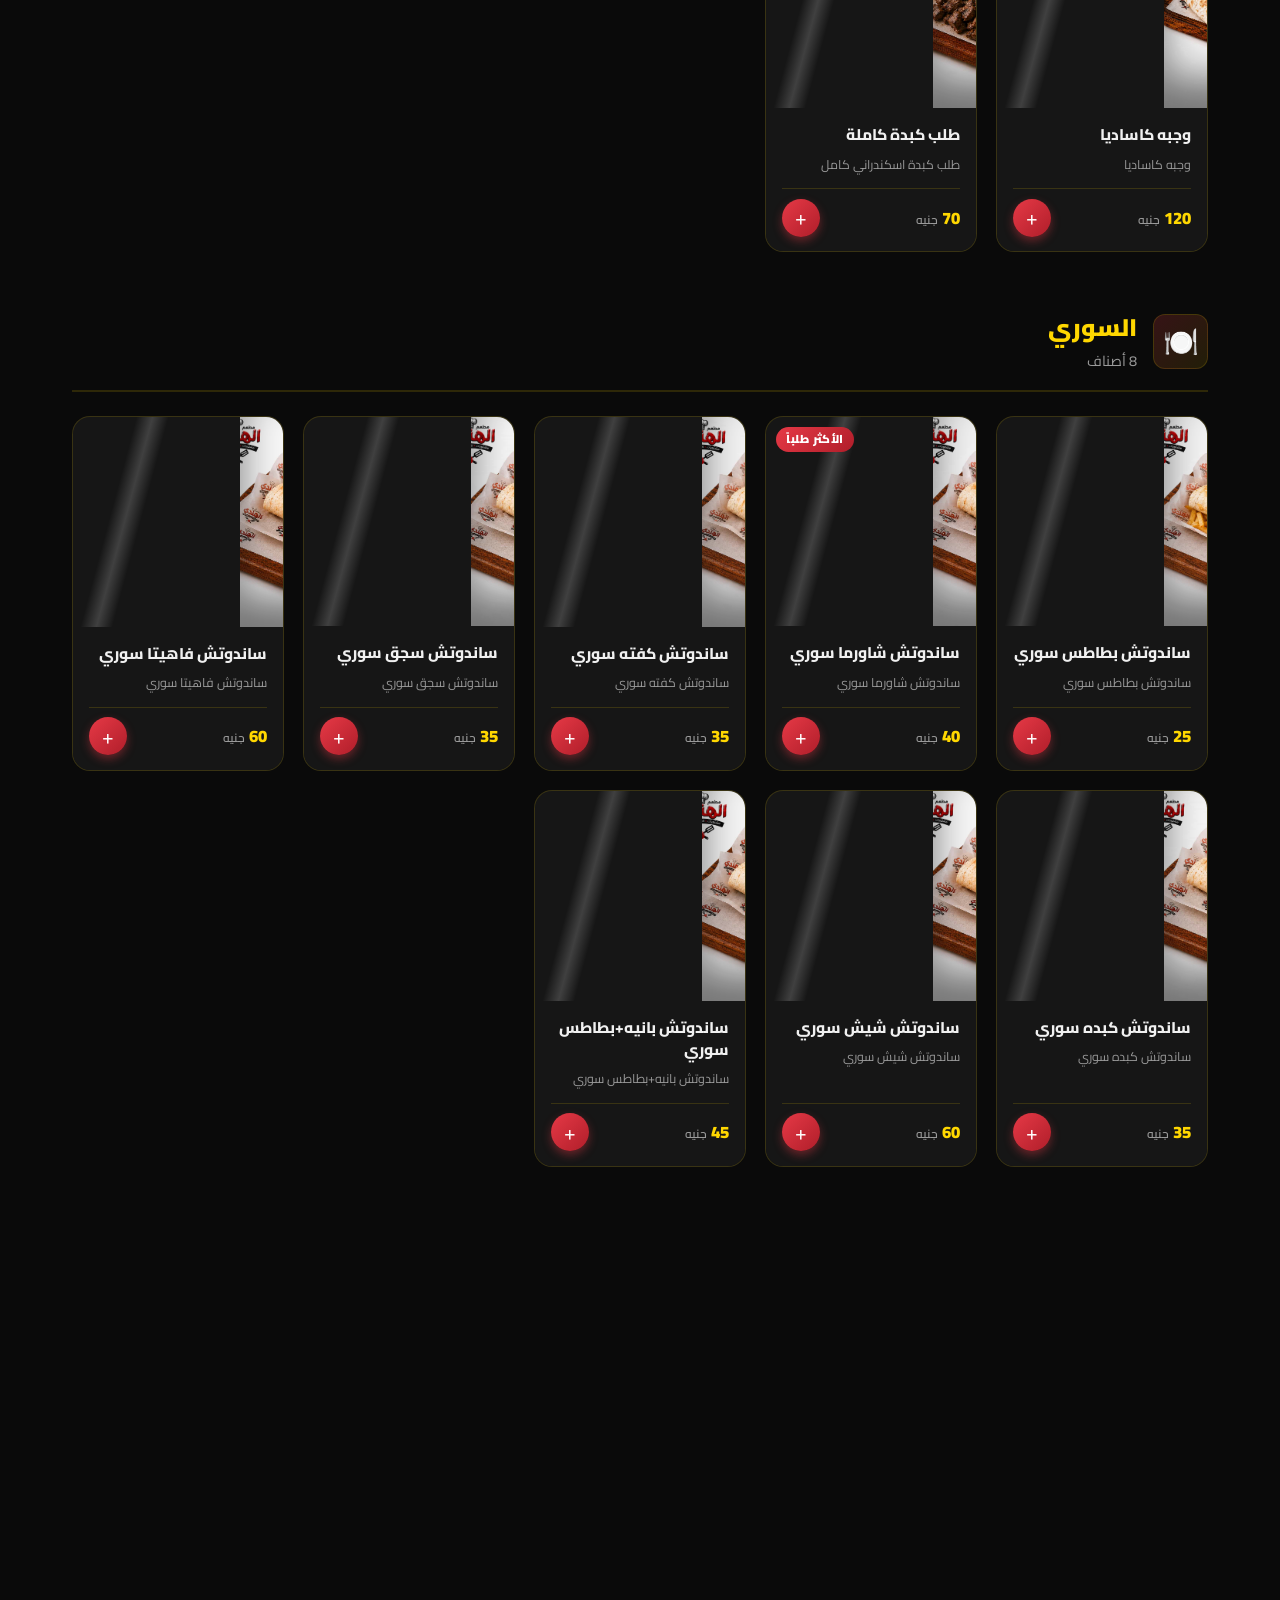
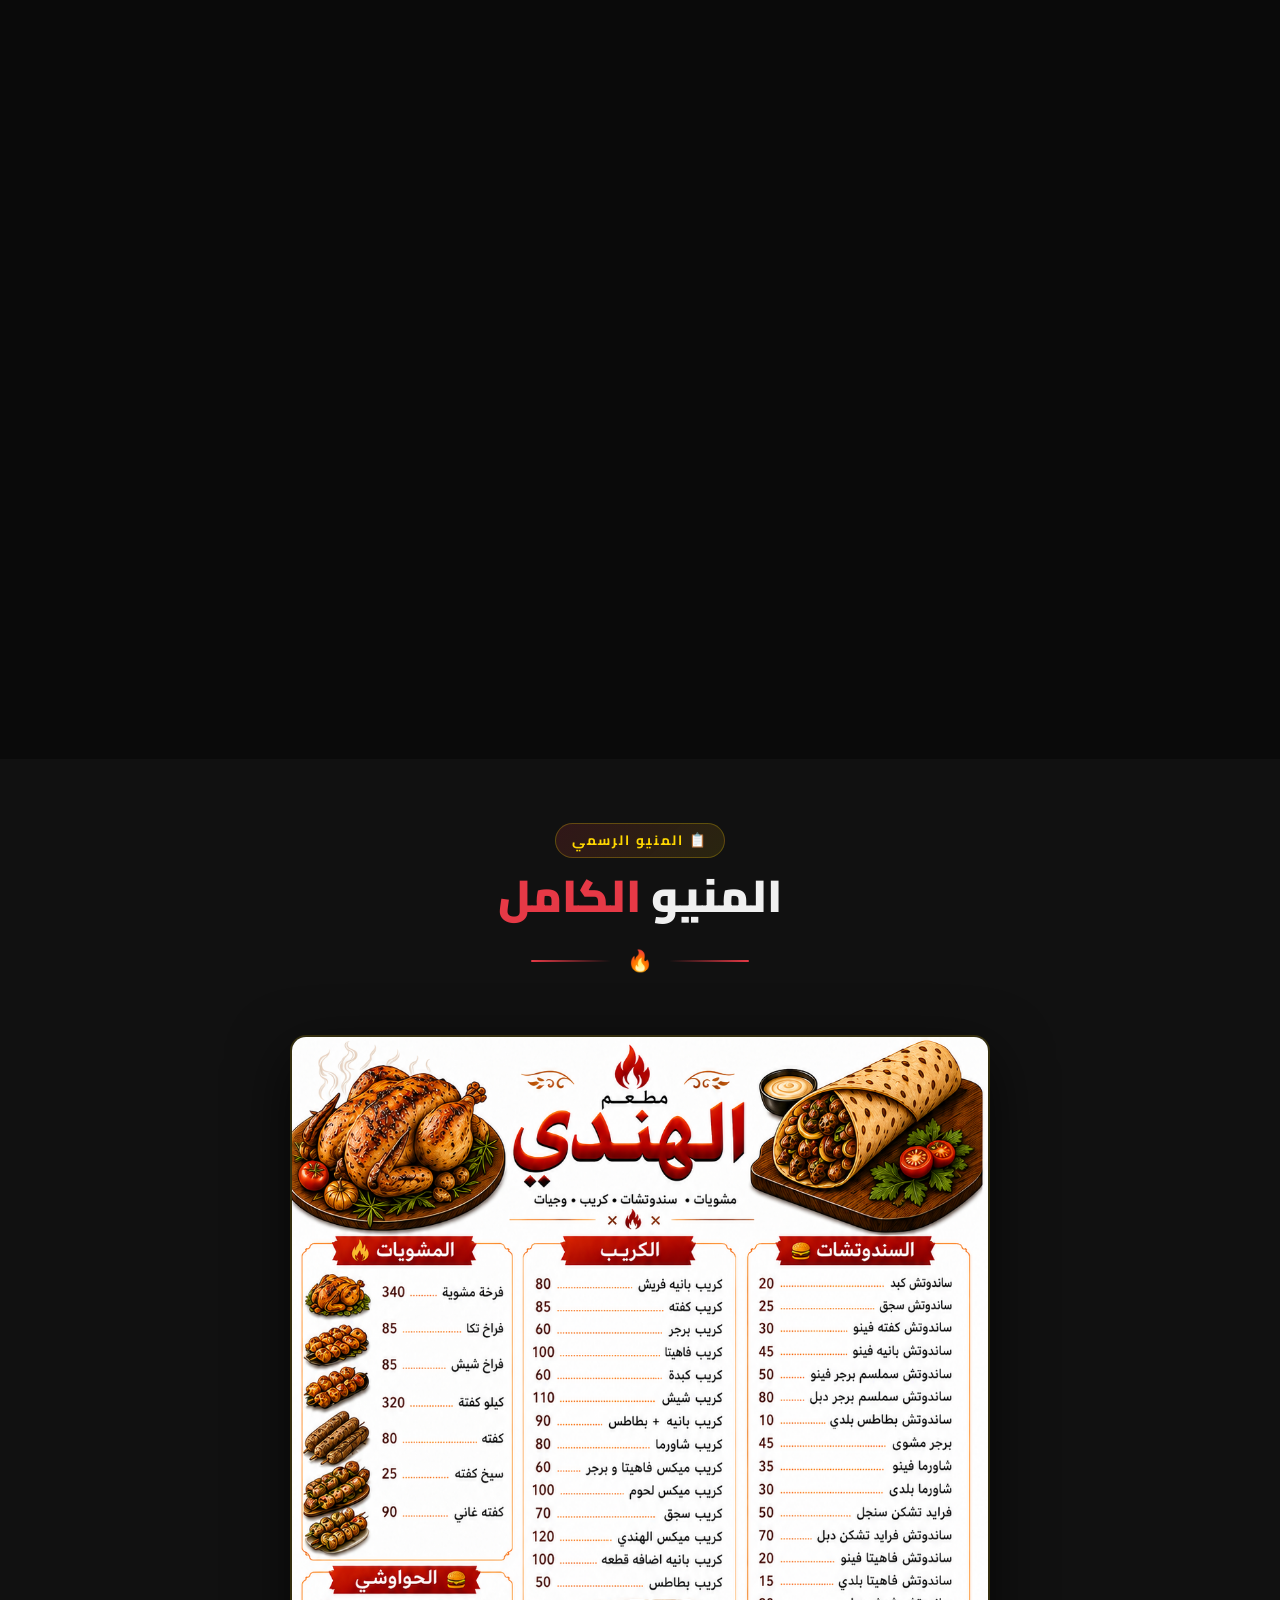
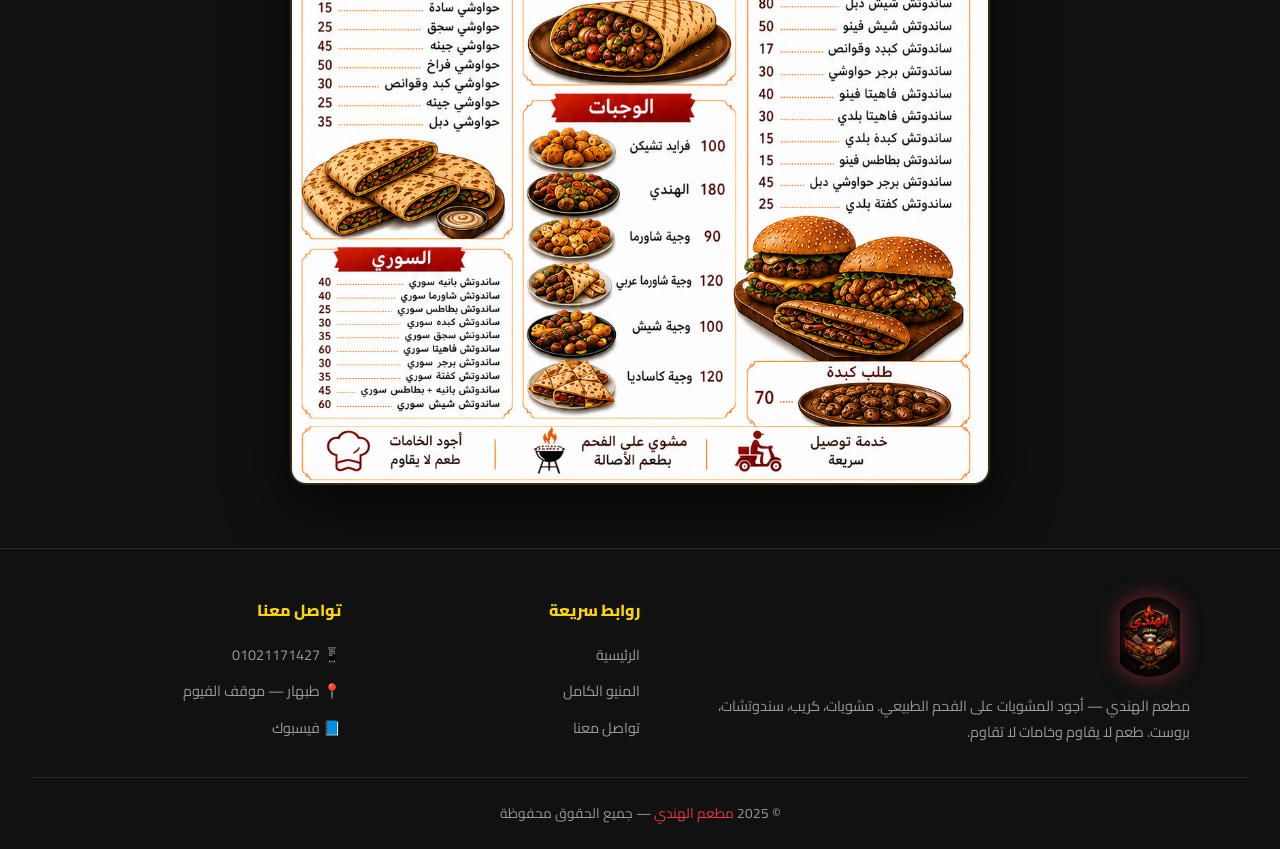
<file: menu.html>
<!DOCTYPE html>
<html lang="ar" dir="rtl">
<head>
  <meta charset="UTF-8" />
  <meta name="viewport" content="width=device-width, initial-scale=1.0" />
  <title>منيو مطعم الهندي — المشويات والكريب والسندوتشات</title>
  <meta name="description" content="منيو مطعم الهندي الكامل — مشويات، كريب، سندوتشات، حواوشي، وجبات، بروست قريباً" />
  <link rel="stylesheet" href="css/style.css" />
  <link rel="stylesheet" href="css/animations.css" />
</head>
<body>

<!-- PARTICLES -->
<canvas id="particles-canvas"></canvas>

<!-- NAVBAR -->
<nav class="navbar">
  <div class="nav-brand">
    <img src="images/logo.png" alt="مطعم الهندي" class="nav-logo" />
    <span class="nav-title">مطعم الهندي</span>
  </div>
  <div class="nav-links">
    <a href="index.html">الرئيسية</a>
    <a href="menu.html" class="active">المنيو</a>
    <a href="index.html#features">مميزاتنا</a>
    <a href="index.html#location">تواصل معنا</a>
  </div>
  <div style="display:flex;align-items:center;gap:1rem;">
    <button id="cart-btn" aria-label="السلة">
      🛒 السلة
      <span id="cart-badge"></span>
    </button>
    <div class="hamburger" aria-label="القائمة">
      <span></span><span></span><span></span>
    </div>
  </div>
</nav>

<!-- MOBILE MENU -->
<div class="mobile-menu">
  <a href="index.html">🏠 الرئيسية</a>
  <a href="menu.html">🍽️ المنيو</a>
  <a href="index.html#features">⭐ مميزاتنا</a>
  <a href="index.html#location">📍 تواصل معنا</a>
</div>

<!-- MENU HERO -->
<section class="menu-page-hero">
  <div class="hero-badge">🍽️ قائمة الطعام الكاملة</div>
  <h1 class="section-title hero-title" style="margin-top:1rem;">منيو <span style="color:var(--primary);">مطعم الهندي</span></h1>
  <div class="divider" style="margin:1rem auto;">
    <div class="divider-line"></div>
    <span class="divider-icon">🔥</span>
    <div class="divider-line"></div>
  </div>
  <p class="section-desc">اختار من تشكيلتنا الواسعة وأضف لسلتك — تيك أواي أو توصيل لبابك</p>

  <!-- SEARCH -->
  <div class="search-container">
    <input
      type="text"
      class="search-input"
      id="search-input"
      placeholder="ابحث عن أكلة... مثال: كريب، شيش، برجر"
    />
    <span class="search-icon">🔍</span>
  </div>
</section>

<!-- CATEGORY TABS -->
<div class="cats-section" id="cats-section">
  <div class="cats-scroll" id="cats-scroll">
    <button class="cat-tab active" data-cat="all">الكل</button>
  </div>
</div>

<!-- MENU ITEMS -->
<div class="menu-items-section" id="menu-items-section"></div>

<!-- MENU IMAGE FULL -->
<section class="menu-image-full-section" id="menu-image-full">
  <div class="menu-image-full-inner">
    <div class="section-header">
      <span class="section-tag">📋 المنيو الرسمي</span>
      <h2 class="section-title">المنيو <span>الكامل</span></h2>
      <div class="divider">
        <div class="divider-line"></div>
        <span class="divider-icon">🔥</span>
        <div class="divider-line"></div>
      </div>
    </div>
    <div class="menu-full-image-wrapper">
      <img src="images/المنيو.png" alt="منيو مطعم الهندي الكامل" />
    </div>
  </div>
</section>

<!-- FOOTER -->
<footer>
  <div class="footer-content">
    <div class="footer-brand">
      <img src="images/logo.png" alt="مطعم الهندي" class="footer-logo" />
      <p class="footer-desc">مطعم الهندي — أجود المشويات على الفحم الطبيعي. مشويات، كريب، سندوتشات، بروست. طعم لا يقاوم وخامات لا تقاوم.</p>
    </div>
    <div class="footer-col">
      <h4>روابط سريعة</h4>
      <ul>
        <li><a href="index.html">الرئيسية</a></li>
        <li><a href="menu.html">المنيو الكامل</a></li>
        <li><a href="index.html#location">تواصل معنا</a></li>
      </ul>
    </div>
    <div class="footer-col">
      <h4>تواصل معنا</h4>
      <ul>
        <li><a href="https://wa.me/201021171427" target="_blank">📱 01021171427</a></li>
        <li><a href="#">📍 طبهار — موقف الفيوم</a></li>
        <li><a href="https://www.facebook.com/profile.php?id=61551249076031" target="_blank">📘 فيسبوك</a></li>
      </ul>
    </div>
  </div>
  <div class="footer-bottom">
    <p>© 2025 <span>مطعم الهندي</span> — جميع الحقوق محفوظة</p>
  </div>
</footer>

<!-- CART OVERLAY -->
<div class="cart-overlay" id="cart-overlay">
  <div class="cart-panel">
    <div class="cart-header">
      <span class="cart-title">🛒 سلة الطلبات</span>
      <button class="close-btn" id="close-cart-btn">✕</button>
    </div>
    <div class="cart-items" id="cart-items"></div>
    <div class="cart-footer">
      <div class="cart-total-row">
        <span class="cart-total-label">الإجمالي:</span>
        <span class="cart-total-value"><span id="cart-total">0</span> <span class="cart-total-currency">جنيه</span></span>
      </div>
      <button id="checkout-btn">🎉 إتمام الطلب</button>
    </div>
  </div>
</div>

<!-- ORDER FORM -->
<div class="order-form-overlay" id="order-form-overlay">
  <div class="order-form-panel">
    <div class="form-header">
      <span class="form-title">📋 بيانات الطلب</span>
      <button class="close-btn" id="close-form-btn">✕</button>
    </div>
    <form id="order-form">
      <div class="order-type-btns">
        <div class="order-type-btn">
          <input type="radio" name="order-type" id="takeaway" value="takeaway" checked />
          <label for="takeaway"><span class="order-type-icon">🏪</span>استلام من المطعم</label>
        </div>
        <div class="order-type-btn">
          <input type="radio" name="order-type" id="delivery" value="delivery" />
          <label for="delivery"><span class="order-type-icon">🛵</span>توصيل للبيت</label>
        </div>
      </div>
      <div class="form-group">
        <label for="customer-name">الاسم الكريم *</label>
        <input type="text" id="customer-name" placeholder="اكتب اسمك هنا..." required />
      </div>
      <div class="form-group">
        <label for="customer-phone">رقم الهاتف *</label>
        <input type="tel" id="customer-phone" placeholder="01XXXXXXXXX" required />
      </div>
      <div id="delivery-fields">
        <div class="form-group">
          <label for="customer-address">عنوان التوصيل *</label>
          <textarea id="customer-address" rows="2" placeholder="اكتب عنوانك بالتفصيل..."></textarea>
        </div>
      </div>
      <div class="form-group">
        <label for="order-notes">ملاحظات إضافية (اختياري)</label>
        <textarea id="order-notes" rows="2" placeholder="أي تعليمات خاصة للطلب..."></textarea>
      </div>
      <button type="submit" id="submit-order-btn">✅ تأكيد الطلب</button>
    </form>
  </div>
</div>

<!-- SUCCESS MODAL -->
<div class="success-modal" id="success-modal">
  <div class="success-panel">
    <span class="success-icon">🎉</span>
    <h2 class="success-title">تم استلام طلبك بنجاح!</h2>
    <p class="success-msg">جاري تجهيز طلبك الآن 🔥<br/>سيتم التواصل معك قريباً</p>
    <div class="success-order-id">رقم الطلب: <span id="success-order-id"></span></div>
    <br/>
    <button id="close-success-btn">رائع! 👍</button>
  </div>
</div>

<canvas id="confetti-canvas"></canvas>

<!-- WHATSAPP FLOAT -->
<a href="https://wa.me/201021171427?text=مرحبا مطعم الهندي، عايز أطلب" target="_blank" class="whatsapp-float" aria-label="واتساب">
  <svg viewBox="0 0 24 24"><path d="M17.472 14.382c-.297-.149-1.758-.867-2.03-.967-.273-.099-.471-.148-.67.15-.197.297-.767.966-.94 1.164-.173.199-.347.223-.644.075-.297-.15-1.255-.463-2.39-1.475-.883-.788-1.48-1.761-1.653-2.059-.173-.297-.018-.458.13-.606.134-.133.298-.347.446-.52.149-.174.198-.298.298-.497.099-.198.05-.371-.025-.52-.075-.149-.669-1.612-.916-2.207-.242-.579-.487-.5-.669-.51-.173-.008-.371-.01-.57-.01-.198 0-.52.074-.792.372-.272.297-1.04 1.016-1.04 2.479 0 1.462 1.065 2.875 1.213 3.074.149.198 2.096 3.2 5.077 4.487.709.306 1.262.489 1.694.625.712.227 1.36.195 1.871.118.571-.085 1.758-.719 2.006-1.413.248-.694.248-1.289.173-1.413-.074-.124-.272-.198-.57-.347m-5.421 7.403h-.004a9.87 9.87 0 01-5.031-1.378l-.361-.214-3.741.982.998-3.648-.235-.374a9.86 9.86 0 01-1.51-5.26c.001-5.45 4.436-9.884 9.888-9.884 2.64 0 5.122 1.03 6.988 2.898a9.825 9.825 0 012.893 6.994c-.003 5.45-4.437 9.884-9.885 9.884m8.413-18.297A11.815 11.815 0 0012.05 0C5.495 0 .16 5.335.157 11.892c0 2.096.547 4.142 1.588 5.945L.057 24l6.305-1.654a11.882 11.882 0 005.683 1.448h.005c6.554 0 11.89-5.335 11.893-11.893a11.821 11.821 0 00-3.48-8.413z"/></svg>
  <span class="whatsapp-tooltip">اطلب على واتساب</span>
</a>

<script src="js/menu-data.js"></script>
<script src="js/cart.js"></script>
<script src="js/main.js"></script>
<script src="js/menu.js"></script>
</body>
</html>
</file>
<file: css/style.css>
/* ===== IMPORTS ===== */
@import url('https://fonts.googleapis.com/css2?family=Tajawal:wght@300;400;500;700;800;900&family=Cairo:wght@300;400;600;700;900&display=swap');

/* ===== VARIABLES ===== */
:root {
  --primary: #e63946;
  --primary-dark: #b01e2a;
  --gold: #ffd700;
  --gold-dark: #c9a400;
  --bg: #0a0a0a;
  --bg-2: #111111;
  --bg-3: #1a1a1a;
  --bg-card: #161616;
  --text: #f0f0f0;
  --text-muted: #9a9a9a;
  --border: rgba(255,215,0,0.15);
  --red-glow: rgba(230,57,70,0.25);
  --gold-glow: rgba(255,215,0,0.25);
  --radius: 16px;
  --radius-sm: 8px;
  --shadow: 0 8px 32px rgba(0,0,0,0.5);
  --shadow-glow: 0 8px 32px rgba(230,57,70,0.3);
  --transition: all 0.3s cubic-bezier(0.34, 1.56, 0.64, 1);
}

/* ===== RESET ===== */
*, *::before, *::after { box-sizing: border-box; margin: 0; padding: 0; }
html { scroll-behavior: smooth; }
body {
  font-family: 'Cairo', 'Tajawal', sans-serif;
  background: var(--bg);
  color: var(--text);
  direction: rtl;
  overflow-x: hidden;
  line-height: 1.7;
}

img { max-width: 100%; display: block; }
a { text-decoration: none; color: inherit; }
button { cursor: pointer; border: none; background: none; font-family: inherit; }
ul { list-style: none; }

/* ===== SCROLLBAR ===== */
::-webkit-scrollbar { width: 6px; }
::-webkit-scrollbar-track { background: var(--bg-2); }
::-webkit-scrollbar-thumb { background: var(--primary); border-radius: 3px; }

/* ===== SELECTION ===== */
::selection { background: var(--primary); color: #fff; }

/* ===== NAVBAR ===== */
.navbar {
  position: fixed;
  top: 0; left: 0; right: 0;
  z-index: 1000;
  padding: 0 2rem;
  height: 70px;
  display: flex;
  align-items: center;
  justify-content: space-between;
  background: rgba(10,10,10,0.7);
  backdrop-filter: blur(20px);
  -webkit-backdrop-filter: blur(20px);
  border-bottom: 1px solid var(--border);
  transition: all 0.4s ease;
}

.nav-brand {
  display: flex;
  align-items: center;
  gap: 10px;
}

.nav-logo {
  width: 46px;
  height: 46px;
  object-fit: contain;
  border-radius: 50%;
  filter: drop-shadow(0 0 8px rgba(230,57,70,0.6));
}

.nav-title {
  font-size: 1.2rem;
  font-weight: 900;
  color: var(--gold);
  text-shadow: 0 0 10px rgba(255,215,0,0.4);
  letter-spacing: 1px;
}

.nav-links {
  display: flex;
  align-items: center;
  gap: 1.5rem;
}

.nav-links a {
  font-size: 0.95rem;
  font-weight: 700;
  color: var(--text-muted);
  transition: color 0.3s ease;
  position: relative;
}

.nav-links a::after {
  content: "";
  position: absolute;
  bottom: -4px;
  right: 0;
  width: 0;
  height: 2px;
  background: var(--primary);
  transition: width 0.3s ease;
}

.nav-links a:hover,
.nav-links a.active { color: var(--gold); }
.nav-links a:hover::after,
.nav-links a.active::after { width: 100%; background: var(--gold); }

#cart-btn {
  position: relative;
  background: linear-gradient(135deg, var(--primary), var(--primary-dark));
  color: #fff;
  padding: 8px 18px;
  border-radius: 50px;
  font-size: 1rem;
  font-weight: 700;
  display: flex;
  align-items: center;
  gap: 6px;
  transition: var(--transition);
  box-shadow: 0 4px 15px rgba(230,57,70,0.4);
}

#cart-btn:hover {
  transform: translateY(-2px);
  box-shadow: 0 6px 20px rgba(230,57,70,0.6);
}

#cart-badge {
  position: absolute;
  top: -6px;
  left: -6px;
  background: var(--gold);
  color: #000;
  width: 22px;
  height: 22px;
  border-radius: 50%;
  font-size: 0.75rem;
  font-weight: 900;
  display: none;
  align-items: center;
  justify-content: center;
}

.hamburger {
  display: none;
  flex-direction: column;
  gap: 5px;
  padding: 4px;
  cursor: pointer;
}

.hamburger span {
  display: block;
  width: 24px;
  height: 2px;
  background: var(--gold);
  border-radius: 2px;
  transition: all 0.3s ease;
}

/* ===== MOBILE NAV ===== */
.mobile-menu {
  display: none;
  position: fixed;
  top: 70px;
  left: 0;
  right: 0;
  background: rgba(10,10,10,0.97);
  backdrop-filter: blur(20px);
  z-index: 999;
  padding: 1.5rem;
  border-bottom: 1px solid var(--border);
  flex-direction: column;
  gap: 1rem;
}

.mobile-menu.open { display: flex; }
.mobile-menu a {
  font-size: 1.1rem;
  font-weight: 700;
  color: var(--text);
  padding: 0.8rem 1rem;
  border-radius: var(--radius-sm);
  border: 1px solid var(--border);
  text-align: center;
  transition: all 0.3s ease;
}
.mobile-menu a:hover { background: var(--primary); color: #fff; border-color: var(--primary); }

/* ===== HERO ===== */
.hero {
  position: relative;
  min-height: 100vh;
  display: flex;
  align-items: center;
  justify-content: center;
  text-align: center;
  overflow: hidden;
  padding: 100px 2rem 4rem;
}

.hero-bg {
  position: absolute;
  inset: 0;
  background: 
    radial-gradient(ellipse 80% 60% at 50% 50%, rgba(230,57,70,0.12) 0%, transparent 70%),
    radial-gradient(ellipse 60% 40% at 20% 80%, rgba(255,215,0,0.05) 0%, transparent 60%),
    linear-gradient(180deg, #0a0a0a 0%, #140a0a 50%, #0a0a0a 100%);
}

.hero-grid {
  position: absolute;
  inset: 0;
  background-image: 
    linear-gradient(rgba(230,57,70,0.06) 1px, transparent 1px),
    linear-gradient(90deg, rgba(230,57,70,0.06) 1px, transparent 1px);
  background-size: 60px 60px;
  mask-image: radial-gradient(ellipse at center, black 40%, transparent 80%);
}

.hero-content {
  position: relative;
  z-index: 2;
  max-width: 800px;
}

.hero-logo {
  width: 200px;
  height: 200px;
  object-fit: contain;
  margin: 0 auto 2rem;
  border-radius: 50%;
  filter: drop-shadow(0 0 30px rgba(230,57,70,0.7)) drop-shadow(0 0 60px rgba(230,57,70,0.3));
}

.hero-badge {
  display: inline-block;
  background: linear-gradient(135deg, rgba(230,57,70,0.2), rgba(255,215,0,0.1));
  border: 1px solid rgba(255,215,0,0.3);
  color: var(--gold);
  padding: 6px 20px;
  border-radius: 50px;
  font-size: 0.9rem;
  font-weight: 700;
  margin-bottom: 1.5rem;
  letter-spacing: 2px;
}

.hero-title {
  font-size: clamp(2.5rem, 8vw, 5rem);
  font-weight: 900;
  line-height: 1.1;
  margin-bottom: 1rem;
  background: linear-gradient(135deg, #fff 20%, var(--gold) 50%, var(--primary) 80%);
  -webkit-background-clip: text;
  -webkit-text-fill-color: transparent;
  background-clip: text;
  text-shadow: none;
}

.hero-sub {
  font-size: clamp(1rem, 3vw, 1.3rem);
  color: var(--text-muted);
  margin-bottom: 2.5rem;
  font-weight: 500;
}

.hero-sub span { color: var(--gold); font-weight: 700; }

.hero-btns {
  display: flex;
  gap: 1rem;
  justify-content: center;
  flex-wrap: wrap;
}

.btn-primary {
  background: linear-gradient(135deg, var(--primary), var(--primary-dark));
  color: #fff;
  padding: 14px 36px;
  border-radius: 50px;
  font-size: 1.05rem;
  font-weight: 800;
  transition: var(--transition);
  box-shadow: 0 6px 25px rgba(230,57,70,0.5);
  display: flex;
  align-items: center;
  gap: 8px;
}

.btn-primary:hover {
  transform: translateY(-3px);
  box-shadow: 0 10px 35px rgba(230,57,70,0.7);
}

.btn-outline {
  border: 2px solid var(--gold);
  color: var(--gold);
  padding: 12px 36px;
  border-radius: 50px;
  font-size: 1.05rem;
  font-weight: 800;
  transition: var(--transition);
  display: flex;
  align-items: center;
  gap: 8px;
}

.btn-outline:hover {
  background: var(--gold);
  color: #000;
  transform: translateY(-3px);
  box-shadow: 0 10px 35px rgba(255,215,0,0.5);
}

.hero-scroll {
  position: absolute;
  bottom: 30px;
  left: 50%;
  transform: translateX(-50%);
  display: flex;
  flex-direction: column;
  align-items: center;
  gap: 8px;
  color: var(--text-muted);
  font-size: 0.85rem;
}

.scroll-dot {
  width: 6px;
  height: 6px;
  border-radius: 50%;
  background: var(--primary);
  animation: scrollBounce 1.5s ease-in-out infinite;
}

@keyframes scrollBounce {
  0%,100% { transform: translateY(0); opacity: 1; }
  50% { transform: translateY(10px); opacity: 0.3; }
}

/* ===== STATS ===== */
.stats-section {
  position: relative;
  z-index: 1;
  padding: 3rem 2rem;
  background: var(--bg-2);
  border-top: 1px solid var(--border);
  border-bottom: 1px solid var(--border);
}

.stats-grid {
  max-width: 900px;
  margin: 0 auto;
  display: grid;
  grid-template-columns: repeat(auto-fit, minmax(180px, 1fr));
  gap: 2rem;
  text-align: center;
}

.stat-item { display: flex; flex-direction: column; align-items: center; gap: 0.5rem; }
.stat-icon { font-size: 2rem; }
.stat-num {
  font-size: 2.5rem;
  font-weight: 900;
  color: var(--gold);
  text-shadow: 0 0 15px rgba(255,215,0,0.5);
  line-height: 1;
}
.stat-label { font-size: 0.95rem; color: var(--text-muted); font-weight: 600; }

/* ===== SECTION COMMON ===== */
.section {
  position: relative;
  padding: 5rem 2rem;
  z-index: 1;
}

.section-header {
  text-align: center;
  margin-bottom: 3.5rem;
}

.section-tag {
  display: inline-block;
  background: linear-gradient(135deg, rgba(230,57,70,0.15), rgba(255,215,0,0.1));
  border: 1px solid rgba(255,215,0,0.25);
  color: var(--gold);
  padding: 5px 16px;
  border-radius: 50px;
  font-size: 0.85rem;
  font-weight: 700;
  letter-spacing: 2px;
  margin-bottom: 0.8rem;
}

.section-title {
  font-size: clamp(1.8rem, 5vw, 2.8rem);
  font-weight: 900;
  line-height: 1.2;
  margin-bottom: 0.8rem;
}

.section-title span { color: var(--primary); }

.section-desc {
  font-size: 1.05rem;
  color: var(--text-muted);
  max-width: 500px;
  margin: 0 auto;
}

.divider {
  display: flex;
  align-items: center;
  justify-content: center;
  gap: 1rem;
  margin: 1.2rem 0;
}

.divider-line {
  width: 80px;
  height: 2px;
  background: linear-gradient(90deg, transparent, var(--primary));
  border-radius: 2px;
}

.divider-line:last-child {
  background: linear-gradient(90deg, var(--primary), transparent);
}

.divider-icon { font-size: 1.3rem; }

/* ===== MENU PREVIEW (INDEX) ===== */
.menu-preview-grid {
  max-width: 1100px;
  margin: 0 auto;
  display: grid;
  grid-template-columns: 1fr 1fr;
  gap: 3rem;
  align-items: center;
}

.menu-image-wrap {
  position: relative;
}

.menu-image-wrap::before {
  content: "";
  position: absolute;
  inset: -20px;
  background: radial-gradient(ellipse, rgba(230,57,70,0.2) 0%, transparent 70%);
  border-radius: var(--radius);
  z-index: 0;
}

.menu-full-image {
  width: 100%;
  border-radius: var(--radius);
  box-shadow: 0 20px 60px rgba(0,0,0,0.7);
  position: relative;
  z-index: 1;
  border: 2px solid var(--border);
  cursor: zoom-in;
  transition: transform 0.4s ease;
}

.menu-full-image:hover { transform: scale(1.02); }

.menu-categories-preview {
  display: flex;
  flex-direction: column;
  gap: 1rem;
}

.menu-cat-preview {
  background: var(--bg-card);
  border: 1px solid var(--border);
  border-radius: var(--radius);
  padding: 1.2rem 1.5rem;
  display: flex;
  align-items: center;
  gap: 1rem;
  transition: var(--transition);
  cursor: pointer;
}

.menu-cat-preview:hover {
  border-color: var(--primary);
  transform: translateX(-8px);
  box-shadow: var(--shadow-glow);
}

.menu-cat-icon {
  font-size: 2rem;
  width: 50px;
  height: 50px;
  display: flex;
  align-items: center;
  justify-content: center;
  background: linear-gradient(135deg, rgba(230,57,70,0.2), rgba(255,215,0,0.1));
  border-radius: 12px;
  border: 1px solid var(--border);
  flex-shrink: 0;
}

.menu-cat-info { flex: 1; }
.menu-cat-name { font-size: 1.1rem; font-weight: 800; color: var(--gold); }
.menu-cat-count { font-size: 0.85rem; color: var(--text-muted); }

.menu-cat-arrow {
  color: var(--primary);
  font-size: 1.2rem;
  transition: transform 0.3s ease;
}

.menu-cat-preview:hover .menu-cat-arrow { transform: translateX(-5px); }

/* ===== FEATURES ===== */
.features-grid {
  max-width: 1100px;
  margin: 0 auto;
  display: grid;
  grid-template-columns: repeat(auto-fit, minmax(250px, 1fr));
  gap: 1.5rem;
}

.feature-card {
  background: var(--bg-card);
  border: 1px solid var(--border);
  border-radius: var(--radius);
  padding: 2rem 1.5rem;
  text-align: center;
  transition: var(--transition);
  position: relative;
  overflow: hidden;
}

.feature-card::before {
  content: "";
  position: absolute;
  top: 0;
  left: 0;
  right: 0;
  height: 3px;
  background: linear-gradient(90deg, var(--primary), var(--gold));
  transform: scaleX(0);
  transform-origin: right;
  transition: transform 0.4s ease;
}

.feature-card:hover { transform: translateY(-8px); box-shadow: var(--shadow-glow); border-color: rgba(230,57,70,0.3); }
.feature-card:hover::before { transform: scaleX(1); }

.feature-icon {
  font-size: 2.5rem;
  margin-bottom: 1rem;
  display: block;
}

.feature-title { font-size: 1.1rem; font-weight: 800; color: var(--gold); margin-bottom: 0.5rem; }
.feature-desc { font-size: 0.9rem; color: var(--text-muted); line-height: 1.7; }

/* ===== LOCATION ===== */
.location-section { background: var(--bg-2); }

.location-content {
  max-width: 900px;
  margin: 0 auto;
  display: grid;
  grid-template-columns: 1fr 1fr;
  gap: 3rem;
  align-items: center;
}

.location-info { display: flex; flex-direction: column; gap: 1.5rem; }

.location-card {
  background: var(--bg-card);
  border: 1px solid var(--border);
  border-radius: var(--radius);
  padding: 1.5rem;
  display: flex;
  align-items: center;
  gap: 1rem;
  transition: var(--transition);
}

.location-card:hover { border-color: var(--primary); transform: translateY(-4px); box-shadow: var(--shadow-glow); }

.location-icon {
  font-size: 2rem;
  width: 55px;
  height: 55px;
  display: flex;
  align-items: center;
  justify-content: center;
  background: linear-gradient(135deg, rgba(230,57,70,0.2), rgba(255,215,0,0.1));
  border-radius: 12px;
  border: 1px solid var(--border);
  flex-shrink: 0;
}

.location-text strong { display: block; font-size: 0.85rem; color: var(--text-muted); margin-bottom: 2px; font-weight: 600; }
.location-text span { font-size: 1rem; font-weight: 700; color: var(--text); }

.location-map {
  background: var(--bg-card);
  border: 1px solid var(--border);
  border-radius: var(--radius);
  overflow: hidden;
  height: 250px;
  display: flex;
  align-items: center;
  justify-content: center;
  position: relative;
}

.map-placeholder {
  text-align: center;
  color: var(--text-muted);
}

.map-pin { font-size: 3rem; margin-bottom: 0.8rem; }
.map-text { font-size: 0.95rem; font-weight: 600; }

/* ===== FOOTER ===== */
footer {
  background: var(--bg-2);
  border-top: 1px solid var(--border);
  padding: 3rem 2rem 1.5rem;
  position: relative;
  z-index: 1;
}

.footer-content {
  max-width: 1100px;
  margin: 0 auto;
  display: grid;
  grid-template-columns: 2fr 1fr 1fr;
  gap: 3rem;
  margin-bottom: 2rem;
}

.footer-brand { display: flex; flex-direction: column; gap: 1rem; }
.footer-logo { width: 80px; height: 80px; object-fit: contain; border-radius: 50%; filter: drop-shadow(0 0 10px rgba(230,57,70,0.5)); }
.footer-desc { font-size: 0.9rem; color: var(--text-muted); line-height: 1.8; }

.footer-col h4 { font-size: 1rem; font-weight: 800; color: var(--gold); margin-bottom: 1rem; }
.footer-col ul { display: flex; flex-direction: column; gap: 0.6rem; }
.footer-col ul li a { font-size: 0.9rem; color: var(--text-muted); transition: color 0.3s ease; }
.footer-col ul li a:hover { color: var(--primary); }

.footer-social { display: flex; gap: 0.8rem; margin-top: 0.5rem; }
.social-icon {
  width: 40px;
  height: 40px;
  border-radius: 50%;
  display: flex;
  align-items: center;
  justify-content: center;
  background: var(--bg-3);
  border: 1px solid var(--border);
  font-size: 1.1rem;
  transition: var(--transition);
  color: var(--text-muted);
}
.social-icon:hover { background: var(--primary); border-color: var(--primary); color: #fff; transform: translateY(-3px); }

.footer-bottom {
  border-top: 1px solid var(--border);
  padding-top: 1.5rem;
  text-align: center;
  font-size: 0.85rem;
  color: var(--text-muted);
}

.footer-bottom span { color: var(--primary); }

/* ===== MENU PAGE ===== */
.menu-page-hero {
  padding: 120px 2rem 4rem;
  text-align: center;
  background: linear-gradient(180deg, rgba(230,57,70,0.1) 0%, transparent 100%);
  position: relative;
  z-index: 1;
}

.search-container {
  max-width: 600px;
  margin: 2rem auto 0;
  position: relative;
}

.search-input {
  width: 100%;
  background: var(--bg-card);
  border: 2px solid var(--border);
  border-radius: 50px;
  padding: 14px 55px 14px 20px;
  font-size: 1rem;
  font-family: inherit;
  color: var(--text);
  direction: rtl;
  transition: all 0.3s ease;
  outline: none;
}

.search-input:focus {
  border-color: var(--primary);
  box-shadow: 0 0 0 3px rgba(230,57,70,0.15);
}

.search-input::placeholder { color: var(--text-muted); }

.search-icon {
  position: absolute;
  left: 18px;
  top: 50%;
  transform: translateY(-50%);
  font-size: 1.2rem;
  color: var(--text-muted);
  pointer-events: none;
}

/* ===== CATEGORY TABS ===== */
.cats-section {
  position: sticky;
  top: 70px;
  z-index: 100;
  background: rgba(10,10,10,0.9);
  backdrop-filter: blur(20px);
  border-bottom: 1px solid var(--border);
  padding: 1rem 2rem;
}

.cats-scroll {
  display: flex;
  gap: 0.8rem;
  overflow-x: auto;
  padding-bottom: 4px;
  max-width: 1200px;
  margin: 0 auto;
  scrollbar-width: none;
}
.cats-scroll::-webkit-scrollbar { display: none; }

.cat-tab {
  flex-shrink: 0;
  padding: 8px 20px;
  border-radius: 50px;
  font-size: 0.9rem;
  font-weight: 700;
  font-family: inherit;
  cursor: pointer;
  transition: var(--transition);
  border: 1.5px solid var(--border);
  background: var(--bg-card);
  color: var(--text-muted);
  white-space: nowrap;
  display: flex;
  align-items: center;
  gap: 6px;
}

.cat-tab:hover { border-color: var(--primary); color: var(--primary); }

.cat-tab.active {
  background: linear-gradient(135deg, var(--primary), var(--primary-dark));
  border-color: var(--primary);
  color: #fff;
  box-shadow: 0 4px 15px rgba(230,57,70,0.4);
}

.cat-tab.coming-tab.active {
  background: linear-gradient(135deg, var(--gold-dark), #a07800);
  border-color: var(--gold);
  box-shadow: 0 4px 15px rgba(255,215,0,0.4);
}

/* ===== MENU ITEMS SECTION ===== */
.menu-items-section {
  max-width: 1200px;
  margin: 0 auto;
  padding: 2rem;
}

.category-section { margin-bottom: 3.5rem; }

.category-title {
  display: flex;
  align-items: center;
  gap: 1rem;
  margin-bottom: 1.5rem;
  padding-bottom: 1rem;
  border-bottom: 2px solid var(--border);
}

.category-title-icon {
  font-size: 1.8rem;
  background: linear-gradient(135deg, rgba(230,57,70,0.2), rgba(255,215,0,0.1));
  border: 1px solid var(--border);
  width: 55px;
  height: 55px;
  border-radius: 12px;
  display: flex;
  align-items: center;
  justify-content: center;
  flex-shrink: 0;
}

.category-title-text h2 {
  font-size: 1.5rem;
  font-weight: 900;
  color: var(--gold);
}

.category-title-text p { font-size: 0.9rem; color: var(--text-muted); }

.items-grid {
  display: grid;
  grid-template-columns: repeat(auto-fill, minmax(280px, 1fr));
  gap: 1.2rem;
}

/* ===== MENU ITEM CARD ===== */
.menu-item-card {
  background: var(--bg-card);
  border: 1px solid var(--border);
  border-radius: var(--radius);
  padding: 1.4rem;
  display: flex;
  justify-content: space-between;
  align-items: flex-start;
  gap: 1rem;
  transition: all 0.3s ease;
  cursor: pointer;
  position: relative;
  overflow: hidden;
}

.menu-item-card::before {
  content: "";
  position: absolute;
  inset: 0;
  background: linear-gradient(135deg, rgba(230,57,70,0.05), rgba(255,215,0,0.02));
  opacity: 0;
  transition: opacity 0.3s ease;
}

.menu-item-card:hover {
  border-color: rgba(230,57,70,0.4);
  transform: translateY(-4px);
  box-shadow: 0 10px 30px rgba(230,57,70,0.2);
}

.menu-item-card:hover::before { opacity: 1; }

.item-info { flex: 1; }

.item-name {
  font-size: 1rem;
  font-weight: 800;
  color: var(--text);
  margin-bottom: 4px;
  line-height: 1.4;
}

.item-desc {
  font-size: 0.82rem;
  color: var(--text-muted);
  line-height: 1.6;
}

.item-right {
  display: flex;
  flex-direction: column;
  align-items: center;
  gap: 0.8rem;
  flex-shrink: 0;
}

.item-price {
  font-size: 1.1rem;
  font-weight: 900;
  color: var(--gold);
  white-space: nowrap;
}

.item-price span { font-size: 0.75rem; font-weight: 600; color: var(--text-muted); }

.add-btn {
  width: 38px;
  height: 38px;
  border-radius: 50%;
  background: linear-gradient(135deg, var(--primary), var(--primary-dark));
  color: #fff;
  font-size: 1.3rem;
  display: flex;
  align-items: center;
  justify-content: center;
  transition: var(--transition);
  box-shadow: 0 4px 10px rgba(230,57,70,0.4);
  font-family: inherit;
}

.add-btn:hover { transform: scale(1.15) rotate(90deg); box-shadow: 0 6px 15px rgba(230,57,70,0.6); }

/* ===== ITEM BADGE ===== */
.item-badge {
  position: absolute;
  top: 10px;
  left: 10px;
  background: linear-gradient(135deg, var(--primary), var(--primary-dark));
  color: #fff;
  font-size: 0.72rem;
  font-weight: 900;
  padding: 3px 10px;
  border-radius: 50px;
  z-index: 2;
  letter-spacing: 0.5px;
}

/* ===== ITEM NO-IMAGE ICON ===== */
.item-no-img {
  font-size: 1.6rem;
  flex-shrink: 0;
  width: 44px;
  height: 44px;
  display: flex;
  align-items: center;
  justify-content: center;
  background: rgba(255,215,0,0.06);
  border-radius: 10px;
  border: 1px solid var(--border);
}

/* ===== IMAGE GRID ===== */
.items-grid.img-grid {
  grid-template-columns: repeat(auto-fill, minmax(200px, 1fr));
  gap: 1.2rem;
}

/* ===== IMAGE CARD ===== */
.menu-item-card.img-card {
  flex-direction: column;
  padding: 0;
  overflow: hidden;
  align-items: stretch;
  gap: 0;
  border-radius: 18px;
}

.menu-item-card.img-card:hover {
  transform: translateY(-5px);
  box-shadow: 0 18px 45px rgba(230,57,70,0.28);
  border-color: rgba(230,57,70,0.45);
}

/* image wrapper */
.item-img-wrap {
  width: 100%;
  aspect-ratio: 1 / 1;
  overflow: hidden;
  background: #141414;
  position: relative;
}

.item-img-wrap img {
  width: 100%;
  height: 100%;
  object-fit: cover;
  object-position: center;
  display: block;
  transition: transform .5s cubic-bezier(.16,1,.3,1);
  background: #141414;
}

/* white-bg food shots — add subtle inner shadow */
.item-img-wrap::before {
  content: "";
  position: absolute;
  inset: 0;
  box-shadow: inset 0 -30px 40px rgba(10,10,10,.55);
  z-index: 1;
  pointer-events: none;
}

.menu-item-card.img-card:hover .item-img-wrap img {
  transform: scale(1.08);
}

/* card body below image */
.item-body {
  padding: 1rem 1rem .9rem;
  display: flex;
  flex-direction: column;
  gap: .3rem;
  flex: 1;
  background: var(--bg-card);
}

.item-body .item-name {
  font-size: .97rem;
  font-weight: 800;
  color: var(--text);
  line-height: 1.4;
}

.item-body .item-desc {
  font-size: .78rem;
  color: var(--text-muted);
  line-height: 1.55;
  flex: 1;
}

.item-footer {
  display: flex;
  align-items: center;
  justify-content: space-between;
  margin-top: .6rem;
  padding-top: .6rem;
  border-top: 1px solid var(--border);
}

.item-footer .item-price { font-size: 1.05rem; }

/* ===== COMING SOON SECTION ===== */
.coming-soon-section {
  background: var(--bg-card);
  border: 2px dashed rgba(255,215,0,0.3);
  border-radius: var(--radius);
  padding: 3rem;
  text-align: center;
  position: relative;
  overflow: hidden;
}

.coming-soon-section::before {
  content: "";
  position: absolute;
  inset: 0;
  background: radial-gradient(ellipse at center, rgba(255,215,0,0.05) 0%, transparent 70%);
}

.coming-soon-icon { font-size: 4rem; margin-bottom: 1rem; }

.coming-soon-badge {
  display: inline-block;
  background: linear-gradient(135deg, var(--gold-dark), var(--gold));
  color: #000;
  padding: 6px 20px;
  border-radius: 50px;
  font-size: 0.9rem;
  font-weight: 900;
  margin-bottom: 1rem;
  letter-spacing: 2px;
}

.coming-soon-title { font-size: 1.8rem; font-weight: 900; color: var(--gold); margin-bottom: 0.5rem; }
.coming-soon-text { font-size: 1rem; color: var(--text-muted); }

/* ===== MENU IMAGE FULL ===== */
.menu-image-full-section {
  padding: 4rem 2rem;
  background: var(--bg-2);
}

.menu-image-full-inner {
  max-width: 700px;
  margin: 0 auto;
  text-align: center;
}

.menu-full-image-wrapper {
  border-radius: var(--radius);
  overflow: hidden;
  border: 2px solid var(--border);
  box-shadow: 0 20px 60px rgba(0,0,0,0.7);
  margin-top: 2rem;
}

.menu-full-image-wrapper img {
  width: 100%;
  display: block;
  transition: transform 0.5s ease;
}

.menu-full-image-wrapper:hover img { transform: scale(1.02); }

/* ===== CART OVERLAY ===== */
.cart-overlay {
  position: fixed;
  inset: 0;
  background: rgba(0,0,0,0.7);
  backdrop-filter: blur(4px);
  z-index: 2000;
  display: flex;
  justify-content: flex-start;
  align-items: stretch;
  opacity: 0;
  pointer-events: none;
  transition: opacity 0.3s ease;
}

.cart-overlay.active { opacity: 1; pointer-events: all; }

.cart-panel {
  width: min(480px, 100vw);
  background: var(--bg-2);
  border-left: 1px solid var(--border);
  display: flex;
  flex-direction: column;
  transform: translateX(-100%);
  transition: transform 0.4s cubic-bezier(0.34, 1.56, 0.64, 1);
}

.cart-overlay.active .cart-panel { transform: translateX(0); }

.cart-header {
  padding: 1.5rem;
  border-bottom: 1px solid var(--border);
  display: flex;
  align-items: center;
  justify-content: space-between;
}

.cart-title { font-size: 1.3rem; font-weight: 900; color: var(--gold); display: flex; align-items: center; gap: 8px; }

.close-btn {
  width: 36px;
  height: 36px;
  border-radius: 50%;
  background: var(--bg-3);
  border: 1px solid var(--border);
  color: var(--text-muted);
  font-size: 1.1rem;
  display: flex;
  align-items: center;
  justify-content: center;
  transition: all 0.3s ease;
  font-family: inherit;
}

.close-btn:hover { background: var(--primary); border-color: var(--primary); color: #fff; }

.cart-items { flex: 1; overflow-y: auto; padding: 1.5rem; display: flex; flex-direction: column; gap: 0.8rem; }

.empty-cart { text-align: center; padding: 3rem 1rem; }
.empty-icon { font-size: 3.5rem; margin-bottom: 1rem; opacity: 0.5; }
.empty-cart p { color: var(--text-muted); font-size: 1rem; }

.cart-item {
  background: var(--bg-card);
  border: 1px solid var(--border);
  border-radius: var(--radius-sm);
  padding: 1rem;
  display: flex;
  flex-direction: column;
  gap: 0.8rem;
}

.cart-item-info { display: flex; justify-content: space-between; align-items: flex-start; }
.cart-item-name { font-size: 0.95rem; font-weight: 700; }
.cart-item-price { font-size: 0.85rem; color: var(--text-muted); }

.cart-item-controls { display: flex; align-items: center; gap: 0.8rem; }

.qty-btn {
  width: 30px;
  height: 30px;
  border-radius: 50%;
  background: var(--bg-3);
  border: 1px solid var(--border);
  color: var(--text);
  font-size: 1rem;
  display: flex;
  align-items: center;
  justify-content: center;
  transition: all 0.2s ease;
  font-family: inherit;
}

.qty-btn:hover { background: var(--primary); border-color: var(--primary); }
.qty-num { font-size: 1rem; font-weight: 800; min-width: 24px; text-align: center; }

.remove-btn {
  margin-right: auto;
  color: var(--text-muted);
  font-size: 1rem;
  transition: color 0.2s ease;
  font-family: inherit;
}
.remove-btn:hover { color: var(--primary); }

.cart-item-subtotal { font-size: 0.95rem; font-weight: 800; color: var(--gold); text-align: left; }

.cart-footer {
  padding: 1.5rem;
  border-top: 1px solid var(--border);
}

.cart-total-row {
  display: flex;
  justify-content: space-between;
  align-items: center;
  margin-bottom: 1.2rem;
}

.cart-total-label { font-size: 1rem; color: var(--text-muted); font-weight: 600; }
.cart-total-value { font-size: 1.4rem; font-weight: 900; color: var(--gold); }
.cart-total-currency { font-size: 0.85rem; font-weight: 600; }

#checkout-btn {
  width: 100%;
  background: linear-gradient(135deg, var(--primary), var(--primary-dark));
  color: #fff;
  padding: 14px;
  border-radius: var(--radius-sm);
  font-size: 1.05rem;
  font-weight: 800;
  font-family: inherit;
  transition: var(--transition);
  box-shadow: 0 6px 20px rgba(230,57,70,0.4);
}

#checkout-btn:hover { transform: translateY(-2px); box-shadow: 0 8px 28px rgba(230,57,70,0.6); }

/* ===== ORDER FORM OVERLAY ===== */
.order-form-overlay {
  position: fixed;
  inset: 0;
  background: rgba(0,0,0,0.8);
  backdrop-filter: blur(8px);
  z-index: 3000;
  display: flex;
  align-items: center;
  justify-content: center;
  padding: 1rem;
  opacity: 0;
  pointer-events: none;
  transition: opacity 0.3s ease;
}

.order-form-overlay.active { opacity: 1; pointer-events: all; }

.order-form-panel {
  background: var(--bg-2);
  border: 1px solid var(--border);
  border-radius: var(--radius);
  width: min(500px, 100%);
  max-height: 90vh;
  overflow-y: auto;
  padding: 2rem;
  transform: scale(0.9) translateY(30px);
  transition: transform 0.4s cubic-bezier(0.34, 1.56, 0.64, 1);
}

.order-form-overlay.active .order-form-panel { transform: scale(1) translateY(0); }

.form-header { display: flex; justify-content: space-between; align-items: center; margin-bottom: 1.5rem; }
.form-title { font-size: 1.3rem; font-weight: 900; color: var(--gold); }

.order-type-btns {
  display: grid;
  grid-template-columns: 1fr 1fr;
  gap: 0.8rem;
  margin-bottom: 1.5rem;
}

.order-type-btn {
  padding: 0;
  border-radius: var(--radius-sm);
  overflow: hidden;
}

.order-type-btn input { display: none; }

.order-type-btn label {
  display: flex;
  flex-direction: column;
  align-items: center;
  gap: 6px;
  padding: 1rem;
  border: 2px solid var(--border);
  border-radius: var(--radius-sm);
  cursor: pointer;
  font-size: 0.95rem;
  font-weight: 700;
  color: var(--text-muted);
  transition: all 0.3s ease;
  font-family: inherit;
}

.order-type-btn input:checked + label {
  border-color: var(--primary);
  background: rgba(230,57,70,0.1);
  color: var(--primary);
}

.order-type-icon { font-size: 1.8rem; }

.form-group { margin-bottom: 1rem; }

.form-group label {
  display: block;
  font-size: 0.9rem;
  font-weight: 700;
  color: var(--text-muted);
  margin-bottom: 6px;
}

.form-group input,
.form-group textarea {
  width: 100%;
  background: var(--bg-card);
  border: 1.5px solid var(--border);
  border-radius: var(--radius-sm);
  padding: 11px 14px;
  font-size: 0.95rem;
  font-family: inherit;
  color: var(--text);
  direction: rtl;
  outline: none;
  transition: border-color 0.3s ease;
  resize: none;
}

.form-group input:focus,
.form-group textarea:focus {
  border-color: var(--primary);
  box-shadow: 0 0 0 3px rgba(230,57,70,0.1);
}

#delivery-fields { display: none; }

#submit-order-btn {
  width: 100%;
  background: linear-gradient(135deg, var(--primary), var(--primary-dark));
  color: #fff;
  padding: 14px;
  border-radius: var(--radius-sm);
  font-size: 1.05rem;
  font-weight: 900;
  font-family: inherit;
  margin-top: 0.5rem;
  transition: var(--transition);
  box-shadow: 0 6px 20px rgba(230,57,70,0.4);
}

#submit-order-btn:hover:not(:disabled) { transform: translateY(-2px); box-shadow: 0 8px 28px rgba(230,57,70,0.6); }
#submit-order-btn:disabled { opacity: 0.6; cursor: not-allowed; }

/* ===== SUCCESS MODAL ===== */
.success-modal {
  position: fixed;
  inset: 0;
  background: rgba(0,0,0,0.9);
  backdrop-filter: blur(10px);
  z-index: 5000;
  display: flex;
  align-items: center;
  justify-content: center;
  padding: 1rem;
  opacity: 0;
  pointer-events: none;
  transition: opacity 0.4s ease;
}

.success-modal.active { opacity: 1; pointer-events: all; }

.success-panel {
  background: var(--bg-2);
  border: 1px solid rgba(255,215,0,0.3);
  border-radius: var(--radius);
  padding: 3rem 2rem;
  text-align: center;
  width: min(400px, 100%);
  transform: scale(0.8);
  transition: transform 0.5s cubic-bezier(0.34, 1.56, 0.64, 1);
  position: relative;
}

.success-modal.active .success-panel { transform: scale(1); }

.success-icon { font-size: 4rem; margin-bottom: 1rem; display: block; }
.success-title { font-size: 1.5rem; font-weight: 900; color: var(--gold); margin-bottom: 0.5rem; }
.success-msg { font-size: 1rem; color: var(--text-muted); line-height: 1.8; margin-bottom: 1.5rem; }
.success-order-id { display: inline-block; background: var(--bg-3); border: 1px solid var(--border); padding: 6px 16px; border-radius: 50px; font-size: 0.85rem; color: var(--text-muted); margin-bottom: 1.5rem; font-family: monospace; }

#close-success-btn {
  background: linear-gradient(135deg, var(--primary), var(--primary-dark));
  color: #fff;
  padding: 12px 32px;
  border-radius: 50px;
  font-size: 1rem;
  font-weight: 800;
  font-family: inherit;
  transition: var(--transition);
  box-shadow: 0 4px 15px rgba(230,57,70,0.4);
}
#close-success-btn:hover { transform: translateY(-2px); box-shadow: 0 6px 20px rgba(230,57,70,0.6); }

#confetti-canvas {
  position: fixed;
  inset: 0;
  z-index: 6000;
  pointer-events: none;
  display: none;
}

/* ===== WHATSAPP ===== */
.whatsapp-float {
  position: fixed;
  bottom: 30px;
  left: 30px;
  width: 60px;
  height: 60px;
  background: #25d366;
  border-radius: 50%;
  display: flex;
  align-items: center;
  justify-content: center;
  z-index: 1500;
  box-shadow: 0 4px 20px rgba(37,211,102,0.5);
  transition: var(--transition);
}

.whatsapp-float:hover { transform: scale(1.15); box-shadow: 0 6px 30px rgba(37,211,102,0.7); }

.whatsapp-float svg { width: 32px; height: 32px; fill: #fff; }

.whatsapp-tooltip {
  position: absolute;
  right: 70px;
  white-space: nowrap;
  background: var(--bg-2);
  border: 1px solid var(--border);
  color: var(--text);
  padding: 6px 14px;
  border-radius: 50px;
  font-size: 0.85rem;
  font-weight: 700;
  opacity: 0;
  pointer-events: none;
  transition: opacity 0.3s ease;
}

.whatsapp-float:hover .whatsapp-tooltip { opacity: 1; }

/* ===== NO RESULTS ===== */
.no-results {
  text-align: center;
  padding: 4rem 2rem;
  color: var(--text-muted);
}

.no-results-icon { font-size: 3rem; margin-bottom: 1rem; opacity: 0.5; }
.no-results h3 { font-size: 1.2rem; margin-bottom: 0.5rem; color: var(--text); }

/* ===================================================
   RESPONSIVE — complete mobile-first overhaul
   =================================================== */

/* --- Tablet (≤ 1024px) --- */
@media (max-width: 1024px) {
  .menu-preview-grid { grid-template-columns: 1fr; gap: 2.5rem; }
  .features-grid { grid-template-columns: repeat(3, 1fr); }
  .items-grid { grid-template-columns: repeat(auto-fill, minmax(240px, 1fr)); }
  .items-grid.img-grid { grid-template-columns: repeat(auto-fill, minmax(180px, 1fr)); }
}

/* --- Small Tablet / Large Phone (≤ 900px) --- */
@media (max-width: 900px) {
  .nav-links { display: none; }
  .hamburger { display: flex; }
  .location-content { grid-template-columns: 1fr; }
  .footer-content { grid-template-columns: 1fr; gap: 2rem; }
  .features-grid { grid-template-columns: repeat(2, 1fr); }
  .hero-title { font-size: clamp(2.4rem, 8vw, 4.5rem); }
  .menu-items-section { padding: 1.5rem; }
}

/* --- Large Phone (≤ 768px) --- */
@media (max-width: 768px) {
  :root { --radius: 14px; }

  /* Navbar */
  .navbar { padding: 0 1rem; height: 62px; }
  .nav-title { font-size: 1rem; }
  .nav-logo { width: 36px; height: 36px; }
  #cart-btn { padding: 8px 14px; font-size: 0.85rem; gap: 5px; }

  /* Hero */
  .hero { padding: 80px 1.2rem 3.5rem; min-height: 100svh; }
  .hero-logo { width: 150px; height: 150px; }
  .hero-title { font-size: clamp(2.2rem, 9vw, 3.5rem); }
  .hero-sub { font-size: 0.9rem; }
  .hero-btns { gap: 0.8rem; flex-wrap: wrap; }
  .hero-badge { font-size: 0.8rem; padding: 7px 18px; }

  /* Sections */
  .section { padding: 3.5rem 1.2rem; }
  .section-title { font-size: clamp(1.5rem, 6vw, 2.5rem); }
  .section-desc { font-size: 0.9rem; }

  /* Stats */
  .stats-section { padding: 2.5rem 1.2rem; }
  .stats-grid { grid-template-columns: repeat(2, 1fr); gap: 1rem; }
  .stat-num { font-size: 1.8rem; }

  /* Features */
  .features-grid { grid-template-columns: repeat(2, 1fr); gap: 1rem; }
  .feature-card { padding: 1.5rem 1rem; }
  .feature-icon { font-size: 2rem; }

  /* Menu page hero */
  .menu-page-hero { padding: 100px 1.2rem 2rem; }
  .search-container { margin-top: 1.5rem; }
  .search-input { font-size: 0.9rem; padding: 12px 50px 12px 18px; }

  /* Category tabs */
  .cats-section { padding: 0.7rem 1rem; top: 62px; }
  .cat-tab { padding: 7px 14px; font-size: 0.82rem; }

  /* Menu items */
  .menu-items-section { padding: 1.2rem 1rem; }
  .items-grid { grid-template-columns: repeat(auto-fill, minmax(220px, 1fr)); gap: 1rem; }
  .items-grid.img-grid { grid-template-columns: repeat(2, 1fr); gap: 1rem; }
  .category-title { gap: 0.8rem; }
  .category-title-icon { width: 48px; height: 48px; font-size: 1.5rem; }
  .category-title-text h2 { font-size: 1.3rem; }

  /* Cart overlay */
  .cart-panel { width: 100% !important; max-width: 100% !important; }
  .order-form-panel { width: 100% !important; max-width: 100% !important; padding: 1.5rem; }

  /* Location */
  .map-placeholder { min-height: 220px; }

  /* Footer */
  .footer-content { padding: 2.5rem 1.2rem 1rem; }
}

/* --- Phone (≤ 600px) --- */
@media (max-width: 600px) {
  /* Navbar */
  .navbar { padding: 0 0.9rem; }
  #cart-btn { padding: 7px 12px; font-size: 0.8rem; }

  /* Hero */
  .hero { padding: 75px 1rem 3rem; }
  .hero-logo { width: 130px; height: 130px; }
  .hero-title { font-size: clamp(2rem, 10vw, 3rem); }
  .hero-btns { flex-direction: column; align-items: center; }
  .btn-primary, .btn-outline { width: min(280px, 100%); justify-content: center; }

  /* Sections */
  .section { padding: 3rem 1rem; }

  /* Stats */
  .stat-item { padding: 1.2rem 0.8rem; }
  .stat-icon { font-size: 1.6rem; }

  /* Features */
  .features-grid { grid-template-columns: 1fr 1fr; gap: 0.8rem; }
  .feature-card { padding: 1.2rem 0.8rem; }

  /* Menu hero */
  .menu-page-hero { padding: 90px 1rem 1.8rem; }
  .search-input { padding: 11px 44px 11px 16px; }
  .search-icon { left: 14px; font-size: 1rem; }

  /* Menu grid — 2 cols for image cards */
  .items-grid { grid-template-columns: 1fr; gap: 0.9rem; }
  .items-grid.img-grid { grid-template-columns: repeat(2, 1fr); gap: 0.85rem; }

  /* Image card — compact on phone */
  .item-body { padding: 0.7rem 0.8rem 0.65rem; gap: .25rem; }
  .item-body .item-name { font-size: 0.88rem; }
  .item-body .item-desc { font-size: 0.72rem; }
  .item-footer { margin-top: .4rem; padding-top: .4rem; }
  .item-footer .item-price { font-size: 0.95rem; }
  .add-btn { width: 32px; height: 32px; font-size: 1.1rem; }

  /* Text card */
  .item-no-img { width: 38px; height: 38px; font-size: 1.3rem; }
  .item-name { font-size: 0.92rem; }
  .item-desc { font-size: 0.78rem; }
  .item-price { font-size: 1rem; }

  /* WhatsApp */
  .whatsapp-float { bottom: 18px; left: 18px; width: 52px; height: 52px; }
  .whatsapp-float svg { width: 28px; height: 28px; }
  .whatsapp-tooltip { display: none; }

  /* Overlays */
  .cart-overlay .cart-panel { border-radius: var(--radius) var(--radius) 0 0; }
  .order-form-overlay .order-form-panel { border-radius: var(--radius) var(--radius) 0 0; max-height: 90vh; overflow-y: auto; }
  .success-panel { padding: 2.5rem 1.5rem; }

  /* Footer */
  .footer-content { padding: 2rem 1rem 1rem; }
  .footer-brand p { font-size: 0.85rem; }
  .footer-col h4 { font-size: 0.95rem; }

  /* Menu full image */
  .menu-image-full-section { padding: 2rem 1rem; }
}

/* --- Small Phone (≤ 430px) — iPhone 14 Pro size --- */
@media (max-width: 430px) {
  .hero-logo { width: 115px; height: 115px; }
  .hero-title { font-size: clamp(1.8rem, 11vw, 2.5rem); }
  .section-title { font-size: clamp(1.4rem, 7vw, 2rem); }

  .items-grid.img-grid { grid-template-columns: repeat(2, 1fr); gap: 0.7rem; }
  .item-body { padding: 0.6rem 0.7rem 0.55rem; }
  .item-body .item-name { font-size: 0.82rem; }
  .item-body .item-desc { font-size: 0.68rem; }

  .stats-grid { grid-template-columns: repeat(2, 1fr); gap: 0.8rem; }
  .stat-num { font-size: 1.6rem; }
  .stat-label { font-size: 0.8rem; }

  .features-grid { grid-template-columns: 1fr; }

  .order-type-btns { flex-direction: column; gap: 0.6rem; }
}

/* --- Very Small Phone (≤ 360px) --- */
@media (max-width: 360px) {
  .navbar { padding: 0 0.7rem; }
  .nav-title { font-size: 0.88rem; }
  .hero { padding: 70px 0.8rem 2.5rem; }
  .section { padding: 2.5rem 0.8rem; }
  .items-grid.img-grid { grid-template-columns: repeat(2, 1fr); gap: 0.6rem; }
  .item-body .item-name { font-size: 0.78rem; }
  .cats-section { padding: 0.6rem 0.7rem; }
  .cat-tab { padding: 6px 11px; font-size: 0.78rem; }
}

/* =====================================================
   FOOD SHOWCASE SLIDER
   ===================================================== */

.food-showcase {
  position: relative;
  width: 100%;
  height: 78vh;
  min-height: 520px;
  max-height: 860px;
  overflow: hidden;
  background: #000;
  user-select: none;
}

/* ---- slides ---- */
.showcase-slides { position: absolute; inset: 0; }

.showcase-slide {
  position: absolute;
  inset: 0;
  opacity: 0;
  z-index: 1;
  pointer-events: none;
  transition: opacity .85s cubic-bezier(.4,0,.2,1);
}
.showcase-slide.active  { opacity: 1; z-index: 2; pointer-events: auto; }
.showcase-slide.leaving { opacity: 0; z-index: 1; }

/* ---- Ken Burns image ---- */
.slide-kenburns {
  position: absolute;
  inset: -6%;
  background-size: cover;
  background-position: center;
  will-change: transform;
}

/* ---- gradient overlay ---- */
.slide-gradient {
  position: absolute;
  inset: 0;
  background:
    linear-gradient(to top,  rgba(5,5,5,.92) 0%, rgba(5,5,5,.55) 40%, transparent 75%),
    linear-gradient(to right, rgba(5,5,5,.65) 0%, transparent 55%);
  z-index: 1;
}

/* ---- text content ---- */
.slide-content {
  position: absolute;
  bottom: 100px;
  right: 6%;
  z-index: 3;
  max-width: 520px;
  text-align: right;
}

.slide-tag {
  display: inline-block;
  background: rgba(230,57,70,.18);
  border: 1px solid rgba(230,57,70,.5);
  backdrop-filter: blur(8px);
  color: var(--primary);
  font-size: .85rem;
  font-weight: 800;
  padding: 6px 16px;
  border-radius: 50px;
  margin-bottom: 1rem;
  letter-spacing: .02em;
}

.slide-heading {
  font-size: clamp(2.6rem, 6vw, 5rem);
  font-weight: 900;
  line-height: 1.1;
  color: #fff;
  margin-bottom: .9rem;
  text-shadow: 0 4px 24px rgba(0,0,0,.6);
}
.slide-heading em {
  font-style: normal;
  color: var(--gold);
  display: block;
}

.slide-sub {
  font-size: clamp(.9rem, 1.8vw, 1.1rem);
  color: rgba(255,255,255,.8);
  line-height: 1.7;
  margin-bottom: 1.6rem;
  max-width: 400px;
}

.slide-cta {
  display: inline-flex;
  align-items: center;
  gap: 10px;
  background: linear-gradient(135deg, var(--primary), var(--primary-dark));
  color: #fff;
  font-size: 1rem;
  font-weight: 800;
  padding: 13px 30px;
  border-radius: 50px;
  transition: all .3s ease;
  box-shadow: 0 8px 28px rgba(230,57,70,.5);
  text-decoration: none;
}
.slide-cta:hover {
  transform: translateY(-3px) scale(1.04);
  box-shadow: 0 14px 38px rgba(230,57,70,.7);
}
.slide-cta span { font-size: 1.1rem; transition: transform .3s ease; }
.slide-cta:hover span { transform: translateX(-5px); }

/* ---- slide counter ---- */
.slide-num {
  position: absolute;
  top: 30px;
  left: 6%;
  z-index: 3;
  display: flex;
  align-items: baseline;
  gap: 4px;
  font-family: 'Arial', sans-serif;
}
.slide-cur  { font-size: 2.2rem; font-weight: 900; color: #fff; line-height: 1; }
.slide-sep  { font-size: 1rem; color: rgba(255,255,255,.4); margin: 0 2px; }
.slide-tot  { font-size: 1rem; color: rgba(255,255,255,.45); }

/* ---- arrows ---- */
.showcase-arrow {
  position: absolute;
  top: 50%;
  transform: translateY(-50%);
  z-index: 10;
  width: 52px;
  height: 52px;
  border-radius: 50%;
  background: rgba(255,255,255,.1);
  backdrop-filter: blur(10px);
  border: 1.5px solid rgba(255,255,255,.2);
  display: flex;
  align-items: center;
  justify-content: center;
  cursor: pointer;
  transition: all .3s ease;
  color: #fff;
}
.showcase-arrow:hover {
  background: rgba(230,57,70,.7);
  border-color: var(--primary);
  transform: translateY(-50%) scale(1.1);
}
.showcase-arrow svg {
  width: 22px; height: 22px;
  stroke: #fff; stroke-width: 2.5;
  fill: none; stroke-linecap: round; stroke-linejoin: round;
}
.sc-prev { left: 20px; }
.sc-next { right: 20px; }

/* ---- footer: dots + progress ---- */
.showcase-footer {
  position: absolute;
  bottom: 0;
  left: 0; right: 0;
  z-index: 10;
  display: flex;
  flex-direction: column;
  align-items: center;
  gap: 12px;
  padding-bottom: 22px;
}

.showcase-dots {
  display: flex;
  gap: 8px;
  align-items: center;
}

.sc-dot {
  width: 8px;
  height: 8px;
  border-radius: 50%;
  background: rgba(255,255,255,.35);
  border: none;
  cursor: pointer;
  transition: all .35s cubic-bezier(.16,1,.3,1);
  padding: 0;
}
.sc-dot.active {
  width: 32px;
  border-radius: 4px;
  background: var(--primary);
  box-shadow: 0 0 12px rgba(230,57,70,.6);
}

.sc-progress-wrap {
  width: min(400px, 60%);
  height: 2px;
  background: rgba(255,255,255,.15);
  border-radius: 2px;
  overflow: hidden;
}
.sc-progress-bar {
  height: 100%;
  width: 0%;
  background: linear-gradient(to right, var(--primary), var(--gold));
  border-radius: 2px;
}

/* ---- Responsive ---- */
@media (max-width: 768px) {
  .food-showcase { height: 60vh; min-height: 420px; }
  .slide-content { bottom: 80px; right: 5%; left: 5%; max-width: 100%; }
  .slide-heading  { font-size: clamp(2rem, 8vw, 3rem); }
  .slide-sub      { font-size: .85rem; margin-bottom: 1.2rem; }
  .slide-cta      { font-size: .9rem; padding: 11px 22px; }
  .showcase-arrow { width: 42px; height: 42px; }
  .sc-prev { left: 12px; }
  .sc-next { right: 12px; }
  .slide-num { top: 20px; left: 5%; }
  .slide-cur { font-size: 1.7rem; }
}

@media (max-width: 480px) {
  .food-showcase { height: 55vh; min-height: 380px; }
  .slide-heading  { font-size: clamp(1.8rem, 9vw, 2.5rem); }
  .slide-tag      { font-size: .78rem; padding: 5px 14px; }
  .slide-sub      { display: none; }
  .showcase-arrow { display: none; }
  .sc-progress-wrap { width: 80%; }
}
</file>
<file: css/animations.css>
/* ===== PARTICLES BACKGROUND ===== */
#particles-canvas {
  position: fixed;
  top: 0; left: 0;
  width: 100%; height: 100%;
  pointer-events: none;
  z-index: 0;
  opacity: 0.4;
}

/* ===== FIRE EFFECT ===== */
@keyframes fireFlicker {
  0%, 100% { transform: scaleY(1) scaleX(1); filter: brightness(1); }
  25%  { transform: scaleY(1.04) scaleX(0.98); filter: brightness(1.08); }
  50%  { transform: scaleY(0.99) scaleX(1.01); filter: brightness(0.96); }
  75%  { transform: scaleY(1.02) scaleX(0.99); filter: brightness(1.04); }
}
.fire-text { animation: fireFlicker 2.5s ease-in-out infinite; }

/* ===== LOGO ===== */
@keyframes logoFloat {
  0%, 100% { transform: translateY(0px); }
  50%       { transform: translateY(-10px); }
}
@keyframes logoGlow {
  0%, 100% { filter: drop-shadow(0 0 12px rgba(230,57,70,.55)) drop-shadow(0 0 28px rgba(230,57,70,.25)); }
  50%       { filter: drop-shadow(0 0 22px rgba(255,215,0,.7))  drop-shadow(0 0 45px rgba(255,215,0,.3)); }
}
@keyframes logoSpin {
  from { transform: rotateY(0deg); }
  to   { transform: rotateY(360deg); }
}
.logo-img {
  animation: logoFloat 4s ease-in-out infinite, logoGlow 3s ease-in-out infinite;
}
.logo-img:hover { animation: logoSpin 0.9s ease-in-out; }

/* ===== HERO ===== */
@keyframes heroTitleIn {
  from { opacity: 0; transform: translateY(50px) scale(0.9); filter: blur(4px); }
  to   { opacity: 1; transform: translateY(0)   scale(1);   filter: blur(0); }
}
@keyframes heroSubIn {
  from { opacity: 0; transform: translateY(30px); }
  to   { opacity: 1; transform: translateY(0); }
}
@keyframes btnPulse {
  0%, 100% { box-shadow: 0 0 0 0 rgba(230,57,70,.55), 0 8px 28px rgba(230,57,70,.4); }
  50%       { box-shadow: 0 0 0 10px rgba(230,57,70,0), 0 8px 28px rgba(230,57,70,.6); }
}
.hero-title { animation: heroTitleIn .9s cubic-bezier(.16,1,.3,1) forwards; }
.hero-sub   { animation: heroSubIn .9s .3s ease forwards; opacity: 0; }
.hero-btn   { animation: btnPulse 2.2s .9s ease-in-out infinite; }

/* ===== SCROLL REVEAL ===== */
@keyframes revealUp {
  from { opacity: 0; transform: translateY(40px); }
  to   { opacity: 1; transform: translateY(0); }
}
@keyframes revealLeft {
  from { opacity: 0; transform: translateX(-45px); }
  to   { opacity: 1; transform: translateX(0); }
}
@keyframes revealRight {
  from { opacity: 0; transform: translateX(45px); }
  to   { opacity: 1; transform: translateX(0); }
}

.reveal       { opacity: 0; }
.reveal-left  { opacity: 0; }
.reveal-right { opacity: 0; }

.reveal.visible       { animation: revealUp    .65s cubic-bezier(.16,1,.3,1) forwards; }
.reveal-left.visible  { animation: revealLeft  .65s cubic-bezier(.16,1,.3,1) forwards; }
.reveal-right.visible { animation: revealRight .65s cubic-bezier(.16,1,.3,1) forwards; }

/* ===== STAGGER (up to 16 children) ===== */
.stagger-children > *:nth-child(1)  { animation-delay: 0.00s !important; }
.stagger-children > *:nth-child(2)  { animation-delay: 0.07s !important; }
.stagger-children > *:nth-child(3)  { animation-delay: 0.14s !important; }
.stagger-children > *:nth-child(4)  { animation-delay: 0.21s !important; }
.stagger-children > *:nth-child(5)  { animation-delay: 0.28s !important; }
.stagger-children > *:nth-child(6)  { animation-delay: 0.35s !important; }
.stagger-children > *:nth-child(7)  { animation-delay: 0.42s !important; }
.stagger-children > *:nth-child(8)  { animation-delay: 0.49s !important; }
.stagger-children > *:nth-child(9)  { animation-delay: 0.56s !important; }
.stagger-children > *:nth-child(10) { animation-delay: 0.63s !important; }
.stagger-children > *:nth-child(11) { animation-delay: 0.70s !important; }
.stagger-children > *:nth-child(12) { animation-delay: 0.77s !important; }
.stagger-children > *:nth-child(13) { animation-delay: 0.84s !important; }
.stagger-children > *:nth-child(14) { animation-delay: 0.91s !important; }
.stagger-children > *:nth-child(15) { animation-delay: 0.98s !important; }
.stagger-children > *:nth-child(16) { animation-delay: 1.05s !important; }

/* ===== MENU CARD ENTRY — professional fade-lift ===== */
@keyframes cardFadeUp {
  from { opacity: 0; transform: translateY(28px); }
  to   { opacity: 1; transform: translateY(0); }
}
@keyframes cardFadeIn {
  from { opacity: 0; }
  to   { opacity: 1; }
}

.menu-item-card {
  opacity: 0;
  animation: cardFadeUp .45s cubic-bezier(.16,1,.3,1) forwards;
  animation-play-state: paused;
}
.menu-item-card.animated { animation-play-state: running; }

/* ===== CART BUMP ===== */
@keyframes cartBump {
  0%   { transform: scale(1); }
  35%  { transform: scale(1.35) rotate(-8deg); }
  65%  { transform: scale(0.93) rotate(4deg); }
  100% { transform: scale(1); }
}
.cart-bump { animation: cartBump .38s cubic-bezier(.34,1.56,.64,1) !important; }

/* ===== SLIDE IN / OUT (cart, form) ===== */
@keyframes slideInRight {
  from { transform: translateX(110%); opacity: 0; }
  to   { transform: translateX(0);    opacity: 1; }
}
@keyframes slideOutRight {
  from { transform: translateX(0);    opacity: 1; }
  to   { transform: translateX(110%); opacity: 0; }
}

/* ===== MENU FULL IMAGE REVEAL ===== */
@keyframes menuImageReveal {
  from { opacity: 0; transform: scale(.95) translateY(20px); }
  to   { opacity: 1; transform: scale(1)   translateY(0); }
}
.menu-full-image-wrapper { overflow: hidden; border-radius: var(--radius); }
.menu-full-image-wrapper.visible {
  animation: menuImageReveal .8s cubic-bezier(.16,1,.3,1) forwards;
}

/* ===== TOAST ===== */
#toast {
  position: fixed;
  bottom: -80px;
  left: 50%;
  transform: translateX(-50%);
  background: linear-gradient(135deg, #1e1e1e, #2a2a2a);
  color: var(--gold);
  padding: 11px 26px;
  border-radius: 50px;
  font-size: .95rem;
  font-weight: 700;
  z-index: 9999;
  transition: bottom .4s cubic-bezier(.34,1.56,.64,1);
  border: 1px solid rgba(255,215,0,.25);
  box-shadow: 0 6px 24px rgba(0,0,0,.55);
  white-space: nowrap;
  pointer-events: none;
}
#toast.show { bottom: 28px; }

/* ===== WHATSAPP FLOAT ===== */
@keyframes waBounce {
  0%, 100% { transform: translateY(0)  scale(1); }
  50%       { transform: translateY(-7px) scale(1.04); }
}
@keyframes waPing {
  0%   { transform: scale(1); opacity: .9; }
  100% { transform: scale(2.4); opacity: 0; }
}
.whatsapp-float { animation: waBounce 3.2s ease-in-out infinite; }
.whatsapp-float::before {
  content: "";
  position: absolute;
  inset: 0;
  border-radius: 50%;
  background: #25d366;
  animation: waPing 2.2s ease-out infinite;
  z-index: -1;
}

/* ===== DIVIDER GLOW ===== */
@keyframes dividerGlow {
  0%, 100% { box-shadow: 0 0 4px rgba(230,57,70,.5); }
  50%       { box-shadow: 0 0 16px rgba(255,215,0,.7), 0 0 32px rgba(230,57,70,.4); }
}
.divider-line { animation: dividerGlow 2.5s ease-in-out infinite; }

/* ===== NAVBAR SCROLL ===== */
.navbar.scrolled {
  background: rgba(10,10,10,.97) !important;
  box-shadow: 0 4px 28px rgba(230,57,70,.25) !important;
}

/* ===== CATEGORY TAB ===== */
@keyframes tabSelect {
  from { transform: scale(.94); }
  to   { transform: scale(1); }
}
.cat-tab.active { animation: tabSelect .2s ease forwards; }

/* ===== COUNTER ===== */
@keyframes countUp {
  from { opacity: 0; transform: translateY(8px); }
  to   { opacity: 1; transform: translateY(0); }
}
.stat-num { animation: countUp .5s ease forwards; }

/* ===== SHIMMER TEXT ===== */
@keyframes shimmer {
  0%   { background-position: -200% center; }
  100% { background-position:  200% center; }
}
.shimmer-text {
  background: linear-gradient(90deg, #ffd700, #fff, #ffd700, #e63946, #ffd700);
  background-size: 200% auto;
  -webkit-background-clip: text;
  -webkit-text-fill-color: transparent;
  background-clip: text;
  animation: shimmer 3s linear infinite;
}

/* ===== COMING SOON BADGE ===== */
@keyframes badgePulse {
  0%, 100% { transform: scale(1);    box-shadow: 0 0 8px  rgba(255,215,0,.4); }
  50%       { transform: scale(1.04); box-shadow: 0 0 18px rgba(255,215,0,.8); }
}
.coming-soon-badge { animation: badgePulse 2.2s ease-in-out infinite; }

/* ===== IMAGE CARD SHINE ON HOVER ===== */
@keyframes imgShine {
  from { left: -80%; }
  to   { left: 140%; }
}
.menu-item-card.img-card:hover .item-img-wrap::after {
  animation: imgShine .55s ease forwards;
}
.item-img-wrap::after {
  content: "";
  position: absolute;
  top: 0; left: -80%;
  width: 50%; height: 100%;
  background: linear-gradient(105deg, transparent 40%, rgba(255,255,255,.18) 50%, transparent 60%);
  pointer-events: none;
  animation: none;
}
</file>
